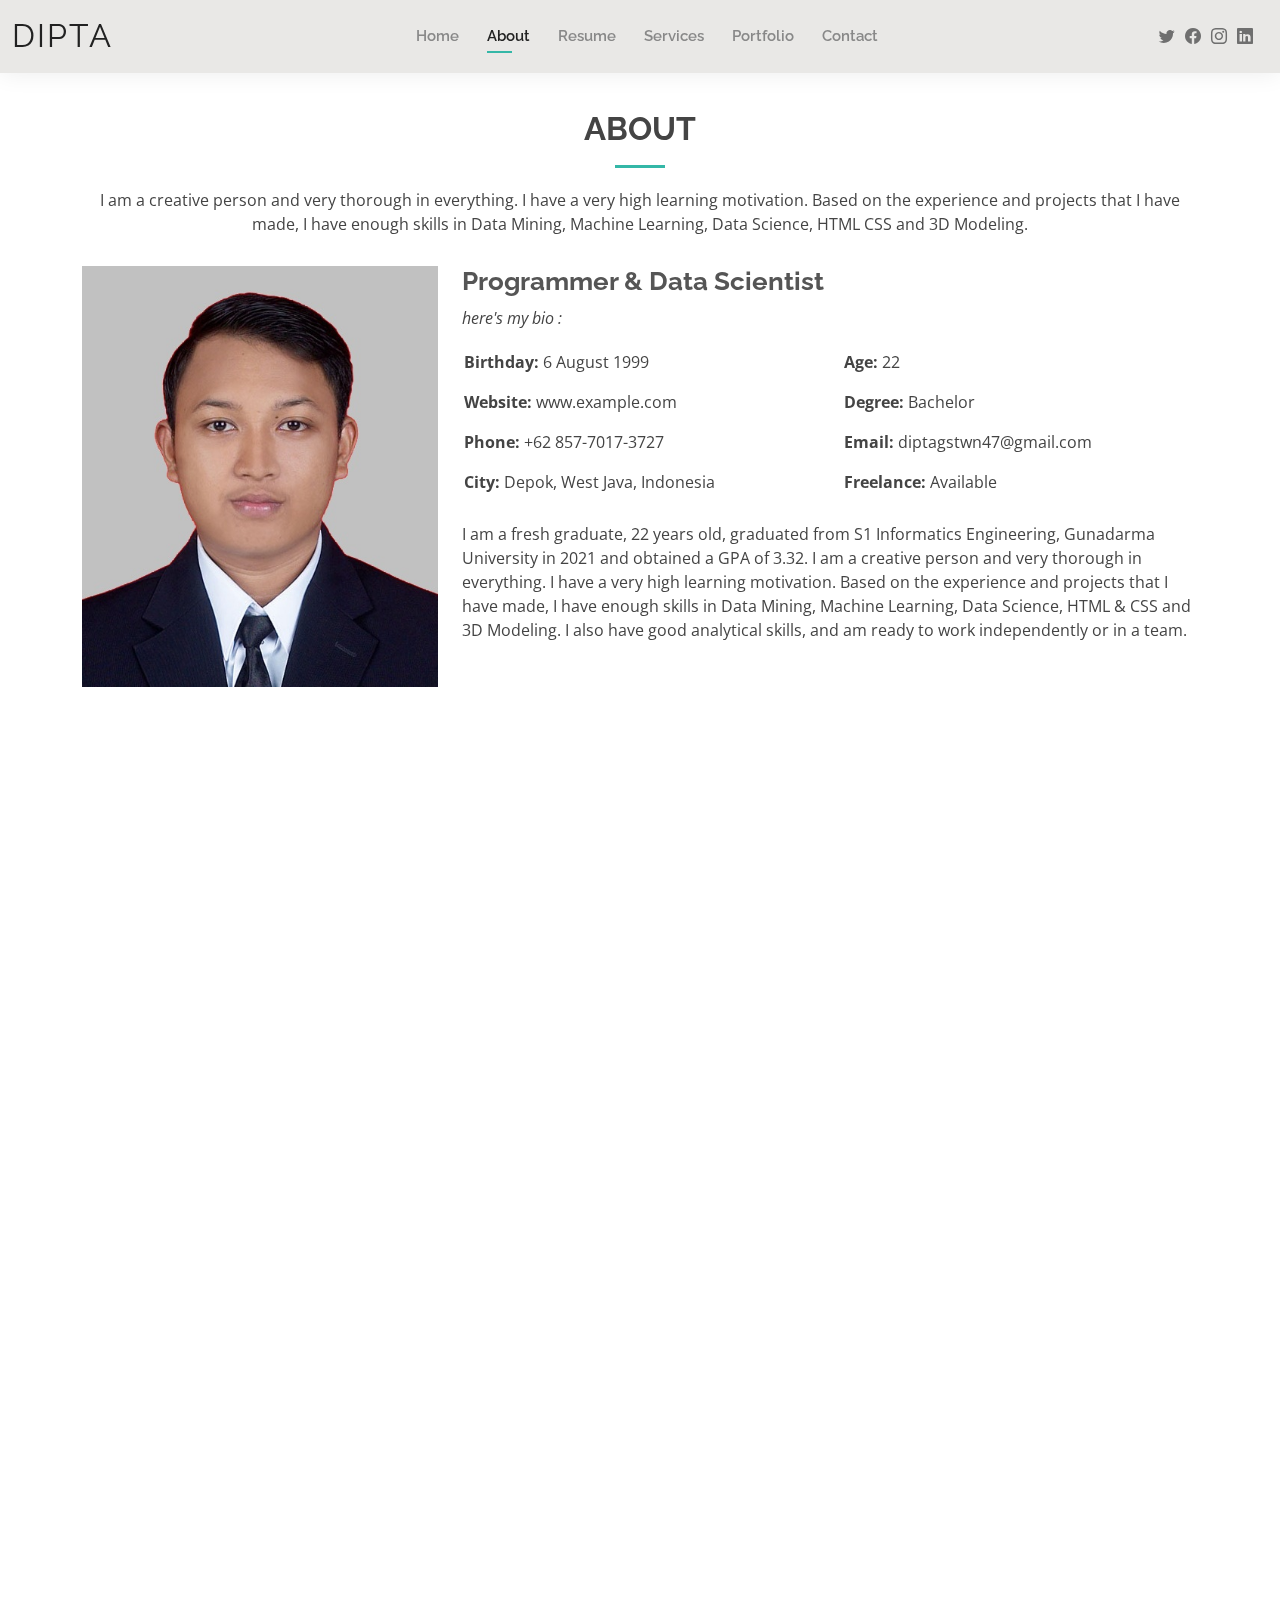
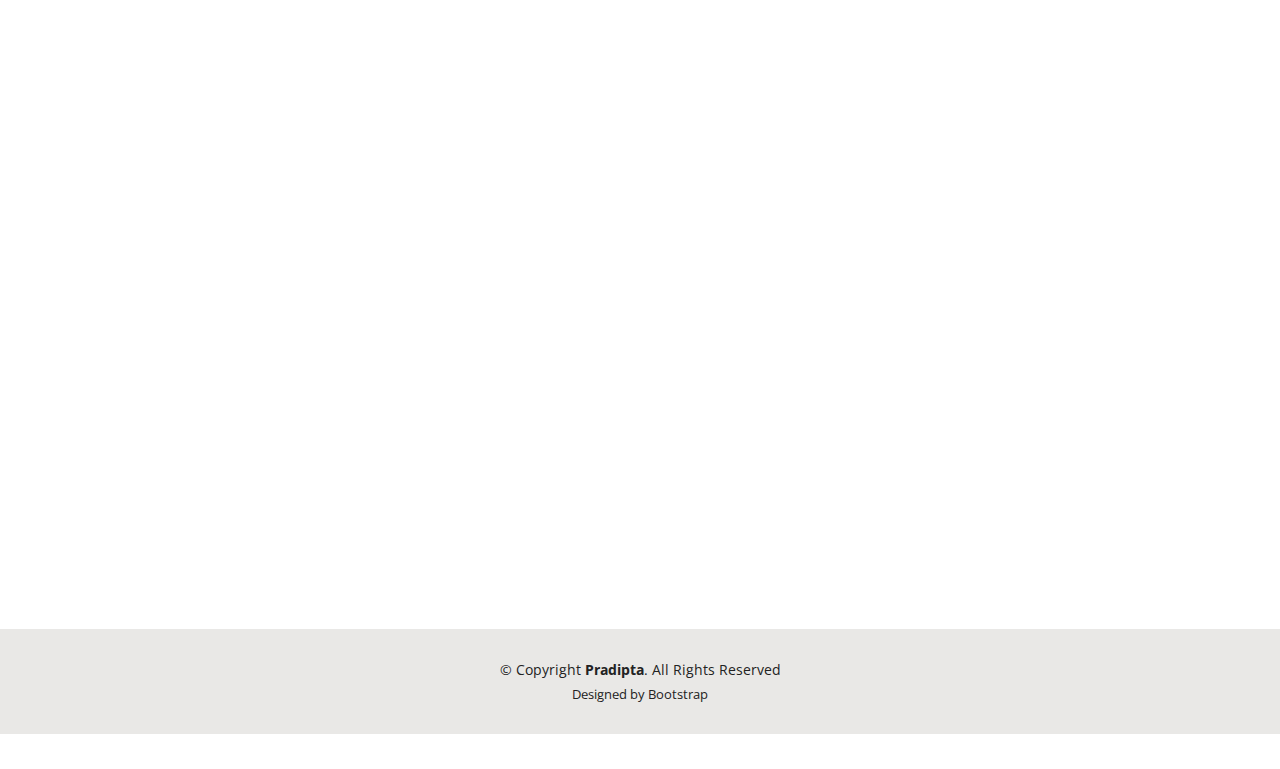
<file: about.html>
<!DOCTYPE html>
<html lang="en">

<head>
  <meta charset="utf-8">
  <meta content="width=device-width, initial-scale=1.0" name="viewport">

  <title>About - Pradipta</title>
  <meta content="" name="description">
  <meta content="" name="keywords">

  <!-- Favicons -->
  <link href="assets/img/logo.png" rel="icon">
  <link href="assets/img/apple-touch-icon.png" rel="apple-touch-icon">

  <!-- Google Fonts -->
  <link href="https://fonts.googleapis.com/css?family=Open+Sans:300,300i,400,400i,600,600i,700,700i|Raleway:300,300i,400,400i,500,500i,600,600i,700,700i|Poppins:300,300i,400,400i,500,500i,600,600i,700,700i" rel="stylesheet">

  <!-- Vendor CSS Files -->
  <link href="assets/vendor/aos/aos.css" rel="stylesheet">
  <link href="assets/vendor/bootstrap/css/bootstrap.min.css" rel="stylesheet">
  <link href="assets/vendor/bootstrap-icons/bootstrap-icons.css" rel="stylesheet">
  <link href="assets/vendor/boxicons/css/boxicons.min.css" rel="stylesheet">
  <link href="assets/vendor/glightbox/css/glightbox.min.css" rel="stylesheet">
  <link href="assets/vendor/swiper/swiper-bundle.min.css" rel="stylesheet">

  <!-- Template Main CSS File -->
  <link href="assets/css/style.css" rel="stylesheet">

  <!-- =======================================================
  * Template Name: Kelly - v4.7.0
  * Template URL: https://bootstrapmade.com/kelly-free-bootstrap-cv-resume-html-template/
  * Author: BootstrapMade.com
  * License: https://bootstrapmade.com/license/
  ======================================================== -->
</head>

<body>

  <!-- ======= Header ======= -->
  <header id="header" class="fixed-top">
    <div class="container-fluid d-flex justify-content-between align-items-center">

      <h1 class="logo me-auto me-lg-0"><a href="index.html">Dipta</a></h1>
      <!-- Uncomment below if you prefer to use an image logo -->
      <!-- <a href="index.html" class="logo"><img src="assets/img/logo.png" alt="" class="img-fluid"></a>-->

      <nav id="navbar" class="navbar order-last order-lg-0">
        <ul>
          <li><a href="index.html">Home</a></li>
          <li><a class="active" href="about.html">About</a></li>
          <li><a href="resume.html">Resume</a></li>
          <li><a href="services.html">Services</a></li>
          <li><a href="portfolio.html">Portfolio</a></li>
          <li><a href="contact.html">Contact</a></li>
        </ul>
        <i class="bi bi-list mobile-nav-toggle"></i>
      </nav><!-- .navbar -->

      <div class="header-social-links">
        <a href="https://twitter.com/diptagstwn" class="twitter"><i class="bi bi-twitter"></i></a>
        <a href="https://web.facebook.com/pradipta.gustiawan.1" class="facebook"><i class="bi bi-facebook"></i></a>
        <a href="https://www.instagram.com/diptagstwnn/" class="instagram"><i class="bi bi-instagram"></i></a>
        <a href="https://www.linkedin.com/in/pradipta-gustiawan-675086225/" class="linkedin"><i class="bi bi-linkedin"></i></i></a>
      </div>

    </div>

  </header><!-- End Header -->

  <main id="main">

    <!-- ======= About Section ======= -->
    <section id="about" class="about">
      <div class="container" data-aos="fade-up">

        <div class="section-title">
          <h2>About</h2>
          <p>I am a creative person and very thorough in everything. I have a very high learning motivation. Based on the experience and projects that I have made, I have enough skills in Data Mining, Machine Learning, Data Science, HTML CSS and 3D Modeling. </p>
        </div>

        <div class="row">
          <div class="col-lg-4">
            <img src="assets/img/Profile1.jpg" class="img-fluid" alt="">
          </div>
          <div class="col-lg-8 pt-4 pt-lg-0 content">
            <h3>Programmer &amp; Data Scientist</h3>
            <p class="fst-italic">
              here's my bio :
            </p>
            <div class="row">
              <div class="col-lg-6">
                <ul>
                  <li><i class="bi bi-rounded-right"></i> <strong>Birthday:</strong> 6 August 1999</li>
                  <li><i class="bi bi-rounded-right"></i> <strong>Website:</strong> www.example.com</li>
                  <li><i class="bi bi-rounded-right"></i> <strong>Phone:</strong> +62 857-7017-3727</li>
                  <li><i class="bi bi-rounded-right"></i> <strong>City:</strong> Depok, West Java, Indonesia</li>
                </ul>
              </div>
              <div class="col-lg-6">
                <ul>
                  <li><i class="bi bi-rounded-right"></i> <strong>Age:</strong> 22</li>
                  <li><i class="bi bi-rounded-right"></i> <strong>Degree:</strong> Bachelor</li>
                  <li><i class="bi bi-rounded-right"></i> <strong>Email:</strong> diptagstwn47@gmail.com</li>
                  <li><i class="bi bi-rounded-right"></i> <strong>Freelance:</strong> Available</li>
                </ul>
              </div>
            </div>
            <p>
              I am a fresh graduate, 22 years old, graduated from S1 Informatics Engineering, Gunadarma University in 2021 and obtained a GPA of 3.32. I am a creative person and very thorough in everything. I have a very high learning motivation. Based on the experience and projects that I have made, I have enough skills in Data Mining, Machine Learning, Data Science, HTML & CSS and 3D Modeling. I also have good analytical skills, and am ready to work independently or in a team.
            </p>
          </div>
        </div>

      </div>
    </section><!-- End About Section -->

    <!-- ======= Skills Section ======= -->
    <section id="skills" class="skills">
      <div class="container" data-aos="fade-up">

        <div class="section-title">
          <h2>Skills</h2>
          <p>here are the abilities that I have based on my experience working and making projects</p>
        </div>

        <div class="row skills-content">

          <div class="col-lg-6">

            <div class="progress">
              <span class="skill">Data Mining <i class="val">90%</i></span>
              <div class="progress-bar-wrap">
                <div class="progress-bar" role="progressbar" aria-valuenow="90" aria-valuemin="0" aria-valuemax="100"></div>
              </div>
            </div>

            <div class="progress">
              <span class="skill">Machine Learning <i class="val">75%</i></span>
              <div class="progress-bar-wrap">
                <div class="progress-bar" role="progressbar" aria-valuenow="75" aria-valuemin="0" aria-valuemax="100"></div>
              </div>
            </div>

            <div class="progress">
              <span class="skill">Deep Learning <i class="val">70%</i></span>
              <div class="progress-bar-wrap">
                <div class="progress-bar" role="progressbar" aria-valuenow="70" aria-valuemin="0" aria-valuemax="100"></div>
              </div>
            </div>

            <div class="progress">
              <span class="skill">PHP & Codeigniter <i class="val">30%</i></span>
              <div class="progress-bar-wrap">
                <div class="progress-bar" role="progressbar" aria-valuenow="30" aria-valuemin="0" aria-valuemax="100"></div>
              </div>
            </div>

          </div>

          <div class="col-lg-6">

            <div class="progress">
              <span class="skill">3D Modeling <i class="val">65%</i></span>
              <div class="progress-bar-wrap">
                <div class="progress-bar" role="progressbar" aria-valuenow="65" aria-valuemin="0" aria-valuemax="100"></div>
              </div>
            </div>

            <div class="progress">
              <span class="skill">HTML & CSS <i class="val">70%</i></span>
              <div class="progress-bar-wrap">
                <div class="progress-bar" role="progressbar" aria-valuenow="70" aria-valuemin="0" aria-valuemax="100"></div>
              </div>
            </div>

            <div class="progress">
              <span class="skill">SQL <i class="val">45%</i></span>
              <div class="progress-bar-wrap">
                <div class="progress-bar" role="progressbar" aria-valuenow="45" aria-valuemin="0" aria-valuemax="100"></div>
              </div>
            </div>

            <div class="progress">
              <span class="skill">C# <i class="val">60%</i></span>
              <div class="progress-bar-wrap">
                <div class="progress-bar" role="progressbar" aria-valuenow="60" aria-valuemin="0" aria-valuemax="100"></div>
              </div>
            </div>

          </div>

        </div>

      </div>
    </section><!-- End Skills Section -->

    <!-- ======= Facts Section ======= -->
    <section id="facts" class="facts">
      <div class="container" data-aos="fade-up">

        <div class="section-title">
          <h2>Facts</h2>
          <p>Data Scientist, with extensive knowledge and experience of Research methods. with several other experiences such as making Augmented Reality technology and making websites that provide quality work.</p>
        </div>

        <div class="row counters">

          <div class="col-lg-3 col-6 text-center">
            <span data-purecounter-start="0" data-purecounter-end="1" data-purecounter-duration="1" class="purecounter"></span>
            <p>Clients</p>
          </div>

          <div class="col-lg-3 col-6 text-center">
            <span data-purecounter-start="0" data-purecounter-end="2" data-purecounter-duration="1" class="purecounter"></span>
            <p>Years Experience</p>
          </div>

          <div class="col-lg-3 col-6 text-center">
            <span data-purecounter-start="0" data-purecounter-end="6" data-purecounter-duration="1" class="purecounter"></span>
            <p>Completed Projects</p>
          </div>

          <div class="col-lg-3 col-6 text-center">
            <span data-purecounter-start="0" data-purecounter-end="1" data-purecounter-duration="1" class="purecounter"></span>
            <p>Companies Worked</p>
          </div>

        </div>

      </div>
    </section><!-- End Facts Section -->

    <!-- ======= Testimonials Section ======= -->
    <section id="testimonials" class="testimonials">
      <div class="container" data-aos="fade-up">

        <div class="section-title">
          <h2>Testimonials</h2>
          <p>There are some Opinions About Me</p>
        </div>

        <div class="testimonials-slider swiper" data-aos="fade-up" data-aos-delay="100">
          <div class="swiper-wrapper">

            <div class="swiper-slide">
              <div class="testimonial-item">
                <img src="assets/img/testimonials/Testimoni1.JPG" class="testimonial-img" alt="">
                <h3>Ghozi Adair Aji</h3>
                <h4>Teller at Bank Mandiri Tbk</h4>
                <p>
                  <i class="bx bxs-quote-alt-left quote-icon-left"></i>
                  Pradipta is a creative person and has a very high desire, motivation to learn. he will continue to do his best for what he wants to get
                  <i class="bx bxs-quote-alt-right quote-icon-right"></i>
                </p>
              </div>
            </div><!-- End testimonial item -->

            <div class="swiper-slide">
              <div class="testimonial-item">
                <img src="assets/img/testimonials/Testimoni2.JPG" class="testimonial-img" alt="">
                <h3>Edward Shandy</h3>
                <h4>Quality Assurance at Tokopedia</h4>
                <p>
                  <i class="bx bxs-quote-alt-left quote-icon-left"></i>
                  Pradipta is my best friend. he does have good artistic talent. now he focuses on working as a programmer in the technology world. his current motivation is to set up an artificial intelligence company. and indeed, based on the project he is working on, he is quite competent in that field.
                  <i class="bx bxs-quote-alt-right quote-icon-right"></i>
                </p>
              </div>
            </div><!-- End testimonial item -->

            <div class="swiper-slide">
              <div class="testimonial-item">
                <img src="assets/img/testimonials/Testimoni3.JPG" class="testimonial-img" alt="">
                <h3>Ashifa Permatasari</h3>
                <h4>English Lecturer</h4>
                <p>
                  <i class="bx bxs-quote-alt-left quote-icon-left"></i>
                  Pradipta is a very curious person and motivated to learn. He is also very easy to get along with with everyone.
                  <i class="bx bxs-quote-alt-right quote-icon-right"></i>
                </p>
              </div>
            </div><!-- End testimonial item -->

            <div class="swiper-slide">
              <div class="testimonial-item">
                <img src="assets/img/testimonials/Testimonial4.JPG" class="testimonial-img" alt="">
                <h3>Hanifah Nirmala</h3>
                <h4>Freelancer</h4>
                <p>
                  <i class="bx bxs-quote-alt-left quote-icon-left"></i>
                  Pradipta is my humorous friend. he was a bit stubborn with his wishes. what he wants must be achieved immediately.
                  <i class="bx bxs-quote-alt-right quote-icon-right"></i>
                </p>
              </div>
            </div><!-- End testimonial item -->

            <div class="swiper-slide">
              <div class="testimonial-item">
                <img src="assets/img/testimonials/Testimonial5.jpg" class="testimonial-img" alt="">
                <h3>Finka Aulia Brenda</h3>
                <h4>Entrepreneur</h4>
                <p>
                  <i class="bx bxs-quote-alt-left quote-icon-left"></i>
                  Pradipta is a very ambitious person with his desires. He is also very enthusiastic about becoming a Data Engineer and web programmer.
                  <i class="bx bxs-quote-alt-right quote-icon-right"></i>
                </p>
              </div>
            </div><!-- End testimonial item -->

          </div>
          <div class="swiper-pagination"></div>
        </div>

      </div>
    </section><!-- End Testimonials Section -->

  </main><!-- End #main -->

  <!-- ======= Footer ======= -->
  <footer id="footer">
    <div class="container">
      <div class="copyright">
        &copy; Copyright <strong><span>Pradipta</span></strong>. All Rights Reserved
      </div>
      <div class="credits">
        <!-- All the links in the footer should remain intact. -->
        <!-- You can delete the links only if you purchased the pro version. -->
        <!-- Licensing information: https://bootstrapmade.com/license/ -->
        <!-- Purchase the pro version with working PHP/AJAX contact form: https://bootstrapmade.com/kelly-free-bootstrap-cv-resume-html-template/ -->
        Designed by Bootstrap</a>
      </div>
    </div>
  </footer><!-- End  Footer -->

  <div id="preloader"></div>
  <a href="#" class="back-to-top d-flex align-items-center justify-content-center"><i class="bi bi-arrow-up-short"></i></a>

  <!-- Vendor JS Files -->
  <script src="assets/vendor/purecounter/purecounter.js"></script>
  <script src="assets/vendor/aos/aos.js"></script>
  <script src="assets/vendor/bootstrap/js/bootstrap.bundle.min.js"></script>
  <script src="assets/vendor/glightbox/js/glightbox.min.js"></script>
  <script src="assets/vendor/isotope-layout/isotope.pkgd.min.js"></script>
  <script src="assets/vendor/swiper/swiper-bundle.min.js"></script>
  <script src="assets/vendor/waypoints/noframework.waypoints.js"></script>
  <script src="assets/vendor/php-email-form/validate.js"></script>

  <!-- Template Main JS File -->
  <script src="assets/js/main.js"></script>

</body>

</html>
</file>
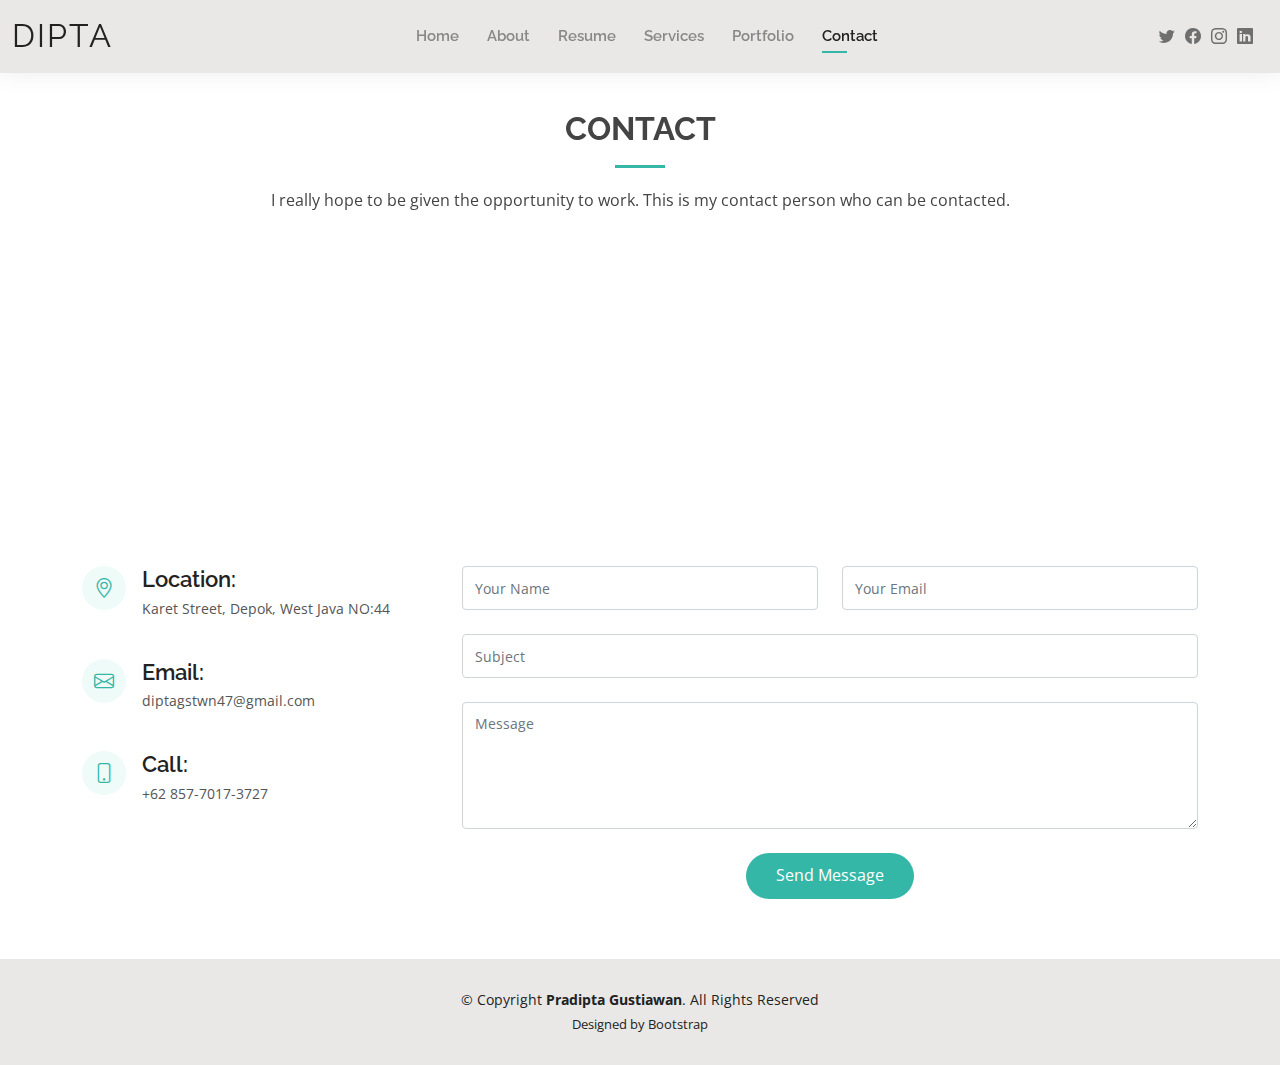
<file: contact.html>
<!DOCTYPE html>
<html lang="en">

<head>
  <meta charset="utf-8">
  <meta content="width=device-width, initial-scale=1.0" name="viewport">

  <title>Contact - Pradipta Gustiawan</title>
  <meta content="" name="description">
  <meta content="" name="keywords">

  <!-- Favicons -->
  <link href="assets/img/logo.png" rel="icon">
  <link href="assets/img/apple-touch-icon.png" rel="apple-touch-icon">

  <!-- Google Fonts -->
  <link href="https://fonts.googleapis.com/css?family=Open+Sans:300,300i,400,400i,600,600i,700,700i|Raleway:300,300i,400,400i,500,500i,600,600i,700,700i|Poppins:300,300i,400,400i,500,500i,600,600i,700,700i" rel="stylesheet">

  <!-- Vendor CSS Files -->
  <link href="assets/vendor/aos/aos.css" rel="stylesheet">
  <link href="assets/vendor/bootstrap/css/bootstrap.min.css" rel="stylesheet">
  <link href="assets/vendor/bootstrap-icons/bootstrap-icons.css" rel="stylesheet">
  <link href="assets/vendor/boxicons/css/boxicons.min.css" rel="stylesheet">
  <link href="assets/vendor/glightbox/css/glightbox.min.css" rel="stylesheet">
  <link href="assets/vendor/swiper/swiper-bundle.min.css" rel="stylesheet">

  <!-- Template Main CSS File -->
  <link href="assets/css/style.css" rel="stylesheet">

  <!-- =======================================================
  * Template Name: Kelly - v4.7.0
  * Template URL: https://bootstrapmade.com/kelly-free-bootstrap-cv-resume-html-template/
  * Author: BootstrapMade.com
  * License: https://bootstrapmade.com/license/
  ======================================================== -->
</head>

<body>

  <!-- ======= Header ======= -->
  <header id="header" class="fixed-top">
    <div class="container-fluid d-flex justify-content-between align-items-center">

      <h1 class="logo me-auto me-lg-0"><a href="index.html">Dipta</a></h1>
      <!-- Uncomment below if you prefer to use an image logo -->
      <!-- <a href="index.html" class="logo"><img src="assets/img/logo.png" alt="" class="img-fluid"></a>-->

      <nav id="navbar" class="navbar order-last order-lg-0">
        <ul>
          <li><a href="index.html">Home</a></li>
          <li><a href="about.html">About</a></li>
          <li><a href="resume.html">Resume</a></li>
          <li><a href="services.html">Services</a></li>
          <li><a href="portfolio.html">Portfolio</a></li>
          <li><a class="active" href="contact.html">Contact</a></li>
        </ul>
        <i class="bi bi-list mobile-nav-toggle"></i>
      </nav><!-- .navbar -->

      <div class="header-social-links">
        <a href="https://twitter.com/diptagstwn" class="twitter"><i class="bi bi-twitter"></i></a>
        <a href="https://web.facebook.com/pradipta.gustiawan.1" class="facebook"><i class="bi bi-facebook"></i></a>
        <a href="https://www.instagram.com/diptagstwnn/" class="instagram"><i class="bi bi-instagram"></i></a>
        <a href="https://www.linkedin.com/in/pradipta-gustiawan-675086225/" class="linkedin"><i class="bi bi-linkedin"></i></i></a>
      </div>
    </div>

  </header><!-- End Header -->

  <main id="main">

    <!-- ======= Contact Section ======= -->
    <section id="contact" class="contact">
      <div class="container" data-aos="fade-up">

        <div class="section-title">
          <h2>Contact</h2>
          <p>I really hope to be given the opportunity to work. This is my contact person who can be contacted.</p>
        </div>

        <div>
          <iframe style="border:0; width: 100%; height: 270px;" src="https://www.google.com/maps/@-6.3740794,106.8384952,20z" frameborder="0" allowfullscreen></iframe>
        </div>

        <div class="row mt-5">

          <div class="col-lg-4">
            <div class="info">
              <div class="address">
                <i class="bi bi-geo-alt"></i>
                <h4>Location:</h4>
                <p>Karet Street, Depok, West Java NO:44</p>
              </div>

              <div class="email">
                <i class="bi bi-envelope"></i>
                <h4>Email:</h4>
                <p>diptagstwn47@gmail.com</p>
              </div>

              <div class="phone">
                <i class="bi bi-phone"></i>
                <h4>Call:</h4>
                <p>+62 857-7017-3727</p>
              </div>

            </div>

          </div>

          <div class="col-lg-8 mt-5 mt-lg-0">

            <form action="forms/contact.php" method="post" role="form" class="php-email-form">
              <div class="row">
                <div class="col-md-6 form-group">
                  <input type="text" name="name" class="form-control" id="name" placeholder="Your Name" required>
                </div>
                <div class="col-md-6 form-group mt-3 mt-md-0">
                  <input type="email" class="form-control" name="email" id="email" placeholder="Your Email" required>
                </div>
              </div>
              <div class="form-group mt-3">
                <input type="text" class="form-control" name="subject" id="subject" placeholder="Subject" required>
              </div>
              <div class="form-group mt-3">
                <textarea class="form-control" name="message" rows="5" placeholder="Message" required></textarea>
              </div>
              <div class="my-3">
                <div class="loading">Loading</div>
                <div class="error-message"></div>
                <div class="sent-message">Your message has been sent. Thank you!</div>
              </div>
              <div class="text-center"><button type="submit">Send Message</button></div>
            </form>

          </div>

        </div>

      </div>
    </section><!-- End Contact Section -->

  </main><!-- End #main -->

  <!-- ======= Footer ======= -->
  <footer id="footer">
    <div class="container">
      <div class="copyright">
        &copy; Copyright <strong><span>Pradipta Gustiawan</span></strong>. All Rights Reserved
      </div>
      <div class="credits">
        <!-- All the links in the footer should remain intact. -->
        <!-- You can delete the links only if you purchased the pro version. -->
        <!-- Licensing information: https://bootstrapmade.com/license/ -->
        <!-- Purchase the pro version with working PHP/AJAX contact form: https://bootstrapmade.com/kelly-free-bootstrap-cv-resume-html-template/ -->
        Designed by Bootstrap</a>
      </div>
    </div>
  </footer><!-- End  Footer -->

  <div id="preloader"></div>
  <a href="#" class="back-to-top d-flex align-items-center justify-content-center"><i class="bi bi-arrow-up-short"></i></a>

  <!-- Vendor JS Files -->
  <script src="assets/vendor/purecounter/purecounter.js"></script>
  <script src="assets/vendor/aos/aos.js"></script>
  <script src="assets/vendor/bootstrap/js/bootstrap.bundle.min.js"></script>
  <script src="assets/vendor/glightbox/js/glightbox.min.js"></script>
  <script src="assets/vendor/isotope-layout/isotope.pkgd.min.js"></script>
  <script src="assets/vendor/swiper/swiper-bundle.min.js"></script>
  <script src="assets/vendor/waypoints/noframework.waypoints.js"></script>
  <script src="assets/vendor/php-email-form/validate.js"></script>

  <!-- Template Main JS File -->
  <script src="assets/js/main.js"></script>

</body>

</html>
</file>
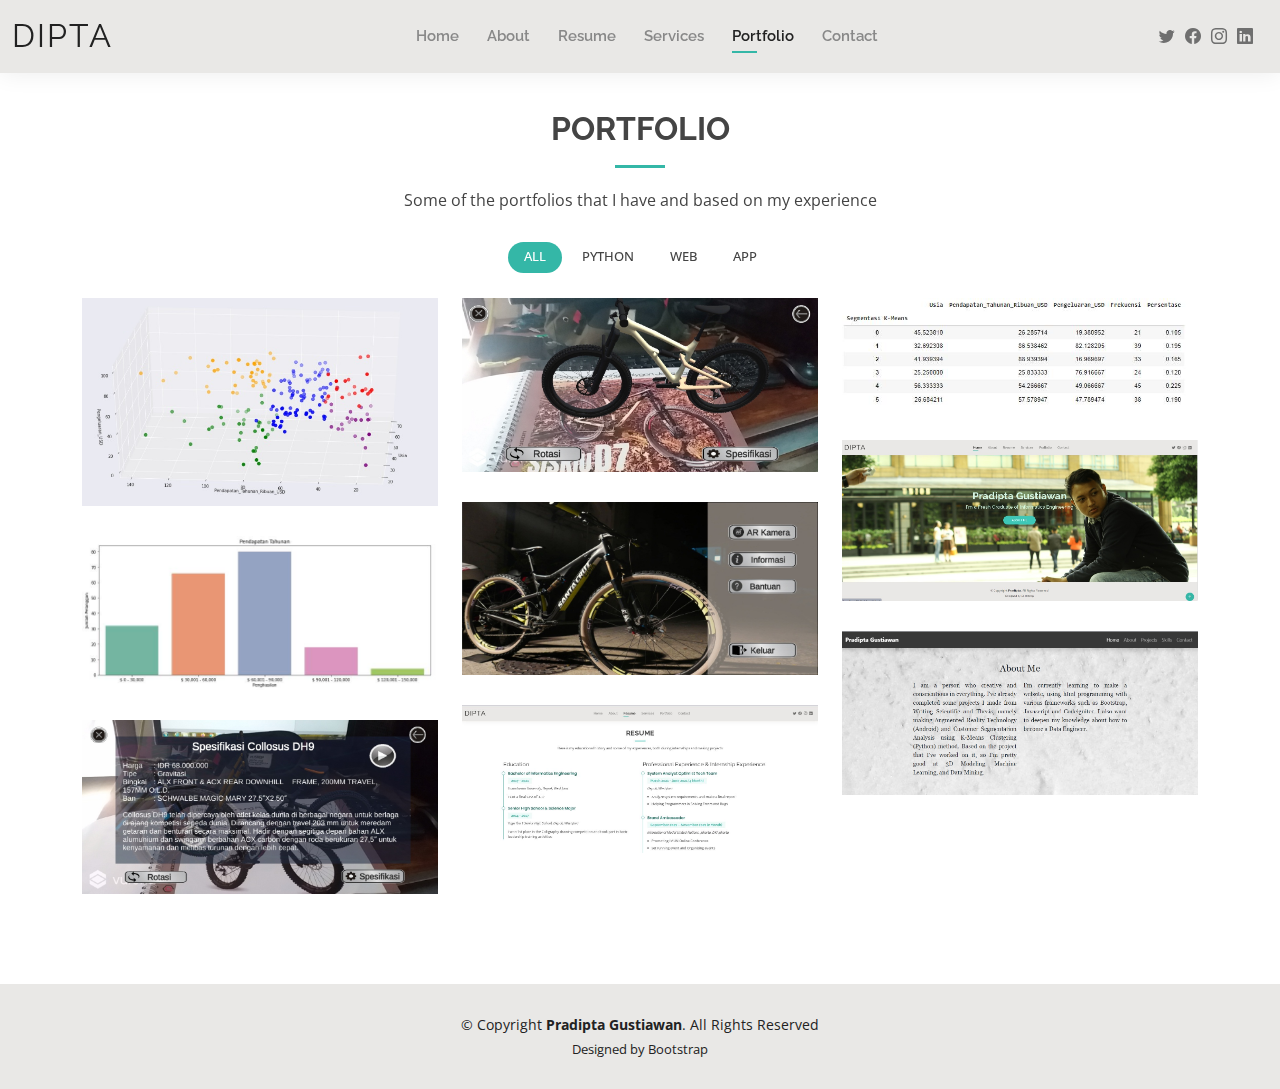
<file: portfolio.html>
<!DOCTYPE html>
<html lang="en">

<head>
  <meta charset="utf-8">
  <meta content="width=device-width, initial-scale=1.0" name="viewport">

  <title>Portfolio - Pradipta</title>
  <meta content="" name="description">
  <meta content="" name="keywords">

  <!-- Favicons -->
  <link href="assets/img/logo.png" rel="icon">
  <link href="assets/img/apple-touch-icon.png" rel="apple-touch-icon">

  <!-- Google Fonts -->
  <link href="https://fonts.googleapis.com/css?family=Open+Sans:300,300i,400,400i,600,600i,700,700i|Raleway:300,300i,400,400i,500,500i,600,600i,700,700i|Poppins:300,300i,400,400i,500,500i,600,600i,700,700i" rel="stylesheet">

  <!-- Vendor CSS Files -->
  <link href="assets/vendor/aos/aos.css" rel="stylesheet">
  <link href="assets/vendor/bootstrap/css/bootstrap.min.css" rel="stylesheet">
  <link href="assets/vendor/bootstrap-icons/bootstrap-icons.css" rel="stylesheet">
  <link href="assets/vendor/boxicons/css/boxicons.min.css" rel="stylesheet">
  <link href="assets/vendor/glightbox/css/glightbox.min.css" rel="stylesheet">
  <link href="assets/vendor/swiper/swiper-bundle.min.css" rel="stylesheet">

  <!-- Template Main CSS File -->
  <link href="assets/css/style.css" rel="stylesheet">

  <!-- =======================================================
  * Template Name: Kelly - v4.7.0
  * Template URL: https://bootstrapmade.com/kelly-free-bootstrap-cv-resume-html-template/
  * Author: BootstrapMade.com
  * License: https://bootstrapmade.com/license/
  ======================================================== -->
</head>

<body>

  <!-- ======= Header ======= -->
  <header id="header" class="fixed-top">
    <div class="container-fluid d-flex justify-content-between align-items-center">

      <h1 class="logo me-auto me-lg-0"><a href="index.html">Dipta</a></h1>
      <!-- Uncomment below if you prefer to use an image logo -->
      <!-- <a href="index.html" class="logo"><img src="assets/img/logo.png" alt="" class="img-fluid"></a>-->

      <nav id="navbar" class="navbar order-last order-lg-0">
        <ul>
          <li><a href="index.html">Home</a></li>
          <li><a href="about.html">About</a></li>
          <li><a href="resume.html">Resume</a></li>
          <li><a href="services.html">Services</a></li>
          <li><a class="active" href="portfolio.html">Portfolio</a></li>
          <li><a href="contact.html">Contact</a></li>
        </ul>
        <i class="bi bi-list mobile-nav-toggle"></i>
      </nav><!-- .navbar -->

      <div class="header-social-links">
        <a href="https://twitter.com/diptagstwn" class="twitter"><i class="bi bi-twitter"></i></a>
        <a href="https://web.facebook.com/pradipta.gustiawan.1" class="facebook"><i class="bi bi-facebook"></i></a>
        <a href="https://www.instagram.com/diptagstwnn/" class="instagram"><i class="bi bi-instagram"></i></a>
        <a href="https://www.linkedin.com/in/pradipta-gustiawan-675086225/" class="linkedin"><i class="bi bi-linkedin"></i></i></a>
      </div>

    </div>

  </header><!-- End Header -->

  <main id="main">

    <!-- ======= Portfolio Section ======= -->
    <section id="portfolio" class="portfolio">
      <div class="container" data-aos="fade-up">

        <div class="section-title">
          <h2>Portfolio</h2>
          <p>Some of the portfolios that I have and based on my experience</p>
        </div>

        <div class="row" data-aos="fade-up" data-aos-delay="100">
          <div class="col-lg-12 d-flex justify-content-center">
            <ul id="portfolio-flters">
              <li data-filter="*" class="filter-active">All</li>
              <li data-filter=".filter-app">Python</li>
              <li data-filter=".filter-card">Web</li>
              <li data-filter=".filter-web">App</li>
            </ul>
          </div>
        </div>

        <div class="row portfolio-container" data-aos="fade-up" data-aos-delay="200">

          <div class="col-lg-4 col-md-6 portfolio-item filter-app">
            <div class="portfolio-wrap">
              <img src="assets/img/portfolio/Portofolio1.jpg" class="img-fluid" alt="">
              <div class="portfolio-info">
                <h4>Costumer Segmentation Using Machine Learning K-Means Clustering Method</h4>
                <p>Python Projects</p>
                <div class="portfolio-links">
                  <a href="assets/img/portfolio/Portofolio1.jpg" data-gallery="portfolioGallery" class="portfolio-lightbox" title="Customer Segmentation using python programming and the K-Means method can help companies identify customer characteristics clearly, easily and efficiently so that companies can see the results of customer data analysis and insight. In this study, researchers have conducted a customer segmentation analysis of Mall Customer Data using clustering techniques with the K-means method."><i class="bx bx-plus"></i></a>
                  <a href="portfolio-details.html" class="portfolio-details-lightbox" data-glightbox="type: external" title="Portfolio Details"><i class="bx bx-link"></i></a>
                </div>
              </div>
            </div>
          </div>

          <div class="col-lg-4 col-md-6 portfolio-item filter-web">
            <div class="portfolio-wrap">
              <img src="assets/img/portfolio/Portofolio2.jpg" class="img-fluid" alt="">
              <div class="portfolio-info">
                <h4>Augmented Reality Technology in Catalog Books</h4>
                <p>Vuforia Enginee</p>
                <div class="portfolio-links">
                  <a href="assets/img/portfolio/Portofolio2.jpg" data-gallery="portfolioGallery" class="portfolio-lightbox" title="Augmented Reality technology itself can be used to design a concept of extension of information from print promotional media to promotional media in the form of 3D objects using AR technology. One of the uses of Augmented Reality Technology in the field of business information media is that it can be implemented as digital media in 3D form, for example, it can be used in the Polygon bicycle brand catalog book. With AR (Augmented Reality) technology, information about bicycle objects in the Polygon bicycle catalog book can be presented much more interestingly and informatively following current technological developments. Users can not only see the AR section in 3D, but also can see various kinds of information in the form of text and videos such as bicycle types, bicycle models, specifications and price ranges that make it easier for users to be more specific in knowing various kinds of information about Polygon bicycles in catalog book."><i class="bx bx-plus"></i></a>
                  <a href="portfolio-details.html" class="portfolio-details-lightbox" data-glightbox="type: external" title="Portfolio Details"><i class="bx bx-link"></i></a>
                </div>
              </div>
            </div>
          </div>

          <div class="col-lg-4 col-md-6 portfolio-item filter-app">
            <div class="portfolio-wrap">
              <img src="assets/img/portfolio/Portofolio3.jpg" class="img-fluid" alt="">
              <div class="portfolio-info">
                <h4>Customer data clustering results</h4>
                <p>Python Projects</p>
                <div class="portfolio-links">
                  <a href="assets/img/portfolio/Portofolio3.jpg" data-gallery="portfolioGallery" class="portfolio-lightbox" title="1.	Produk yang ditawarkan pada segmen 1 harus produk yang murah dan banyak manfaatnya karena, tipe pelanggan di segmen ini merupakan orang hemat.
                  2.	Pada Segmen 2, segmen ini merupakan target market paling baik karena pendapatan dan pengeluaran belanja yang paling tinggi. Produk yang cocok untuk segmen ini adalah produk-produk terbaru dengan kategori dewasa. Perusahaan juga bisa melakukan perubahan produk yang tidak akan terlalu berpengaruh terhadap daya beli dan daya tarik segmen ini. Segmen ini perlu dipertahankan karena memliki skor belanja paling tinggi.
                  3.	Produk yang cocok ditawarkan pada segmen 3 mungkin perusahaan bisa melakukan trik promo produk beli 1 gratis 1 atau memberi diskon.
                  4.	Pada segmen 4 produk yang cocok ditawarkan adalah produk-produk baru dengan harga yang relatif murah karena, segmen ini didominasi oleh anak-anak muda. Segmen ini perlu dipertahankan karena memliki skor belanja paling tinggi.
                  5.	Pada segmen 5 produk yang cocok ditawarkan adalah produk-produk kebutuhan sehari-hari karena dengan harga yang relatif sedang karena, segmen ini didominasi oleh para orang tua. 
                  6.	Produk yang cocok untuk segmen 6 adalah produk yang cocok untuk anak muda seperti pakaian, alat kecantikan dan makanan yang relative murah.
                  "><i class="bx bx-plus"></i></a>
                  <a href="portfolio-details.html" class="portfolio-details-lightbox" data-glightbox="type: external" title="Portfolio Details"><i class="bx bx-link"></i></a>
                </div>
              </div>
            </div>
          </div>

          <div class="col-lg-4 col-md-6 portfolio-item filter-card">
            <div class="portfolio-wrap">
              <img src="assets/img/portfolio/Portofolio7.jpg" class="img-fluid" alt="">
              <div class="portfolio-info">
                <h4>Creating a Portfolio Website Using HTML and CSS with Bootstrap Framework</h4>
                <p>HTML & CSS</p>
                <div class="portfolio-links">
                  <a href="assets/img/portfolio/Portofolio7.jpg" data-gallery="portfolioGallery" class="portfolio-lightbox" title=""><i class="bx bx-plus"></i></a>
                  <a href="portfolio-details.html" class="portfolio-details-lightbox" data-glightbox="type: external" title="Portfolio Details"><i class="bx bx-link"></i></a>
                </div>
              </div>
            </div>
          </div>

          <div class="col-lg-4 col-md-6 portfolio-item filter-web">
            <div class="portfolio-wrap">
              <img src="assets/img/portfolio/Portofolio5.jpg" class="img-fluid" alt="">
              <div class="portfolio-info">
                <h4>Augmented Reality Technology Application Menu Display</h4>
                <p>Vuforia Enginee</p>
                <div class="portfolio-links">
                  <a href="assets/img/portfolio/Portofolio5.jpg" data-gallery="portfolioGallery" class="portfolio-lightbox" title="Information menu to find out about app apps and app makers"><i class="bx bx-plus"></i></a>
                  <a href="portfolio-details.html" class="portfolio-details-lightbox" data-glightbox="type: external" title="Portfolio Details"><i class="bx bx-link"></i></a>
                </div>
              </div>
            </div>
          </div>

          <div class="col-lg-4 col-md-6 portfolio-item filter-app">
            <div class="portfolio-wrap">
              <img src="assets/img/portfolio/Portofolio4.jpg" class="img-fluid" alt="">
              <div class="portfolio-info">
                <h4>Annual Income Count Plot Chart</h4>
                <p>Python Projects</p>
                <div class="portfolio-links">
                  <a href="assets/img/portfolio/Portofolio4.jpg" data-gallery="portfolioGallery" class="portfolio-lightbox" title="	Jumlah pelanggan yang memiliki skor Pendapatan Tahunan $ 0 - 30,000, memiliki jumlah pelanggan 32.
                  	Jumlah pelanggan yang memiliki skor Pendapatan Tahunan $ 30,001 - 60,000, memiliki jumlah pelanggan 65.
                  	Jumlah pelanggan yang memiliki skor Pendapatan Tahunan  $ 60,001 - 90,000, memiliki jumlah pelanggan paling tinggi yaitu dengan jumlah 80 pelanggan.
                  	Jumlah pelanggan yang memiliki skor Pendapatan Tahunan $ 90,001 - 120,000, memiliki jumlah pelanggan 20.
                  	Jumlah pelanggan yang memiliki skor Pendapatan Tahunan $ 120,001 - 150,000, memiliki jumlah pelanggan paling rendah yaitu dengan jumlah 5 pelanggan.
                  "><i class="bx bx-plus"></i></a>
                  <a href="portfolio-details.html" class="portfolio-details-lightbox" data-glightbox="type: external" title="Portfolio Details"><i class="bx bx-link"></i></a>
                </div>
              </div>
            </div>
          </div>

          <div class="col-lg-4 col-md-6 portfolio-item filter-card">
            <div class="portfolio-wrap">
              <img src="assets/img/portfolio/Portofolio8.jpg" class="img-fluid" alt="">
              <div class="portfolio-info">
                <h4>Creating a Portfolio Website Using HTML and CSS with Bootstrap Framework</h4>
                <p>HTML & CSS</p>
                <div class="portfolio-links">
                  <a href="assets/img/portfolio/Portofolio8.jpg" data-gallery="portfolioGallery" class="portfolio-lightbox" title=""><i class="bx bx-plus"></i></a>
                  <a href="portfolio-details.html" class="portfolio-details-lightbox" data-glightbox="type: external" title="Portfolio Details"><i class="bx bx-link"></i></a>
                </div>
              </div>
            </div>
          </div>

          <div class="col-lg-4 col-md-6 portfolio-item filter-card">
            <div class="portfolio-wrap">
              <img src="assets/img/portfolio/Portofolio9.JPG" class="img-fluid" alt="">
              <div class="portfolio-info">
                <h4>Creating a Portfolio Website Using HTML and CSS with Bootstrap Framework</h4>
                <p>HTML & CSS</p>
                <div class="portfolio-links">
                  <a href="assets/img/portfolio/Portofolio9.JPG" data-gallery="portfolioGallery" class="portfolio-lightbox" title=""><i class="bx bx-plus"></i></a>
                  <a href="portfolio-details.html" class="portfolio-details-lightbox" data-glightbox="type: external" title="Portfolio Details"><i class="bx bx-link"></i></a>
                </div>
              </div>
            </div>
          </div>

          <div class="col-lg-4 col-md-6 portfolio-item filter-web">
            <div class="portfolio-wrap">
              <img src="assets/img/portfolio/Portofolio6.jpg" class="img-fluid" alt="">
              <div class="portfolio-info">
                <h4>Application Specifications of Augmented Reality Display Technology</h4>
                <p>Vuforia Enginee</p>
                <div class="portfolio-links">
                  <a href="assets/img/portfolio/Portofolio6.jpg" data-gallery="portfolioGallery" class="portfolio-lightbox" title="On the AR menu there is a specification menu display and on the Collosus type bicycle menu there are also specifications that display videos"><i class="bx bx-plus"></i></a>
                  <a href="portfolio-details.html" class="portfolio-details-lightbox" data-glightbox="type: external" title="Portfolio Details"><i class="bx bx-link"></i></a>
                </div>
              </div>
            </div>
          </div>

        </div>

      </div>
    </section><!-- End Portfolio Section -->

  </main><!-- End #main -->

  <!-- ======= Footer ======= -->
  <footer id="footer">
    <div class="container">
      <div class="copyright">
        &copy; Copyright <strong><span>Pradipta Gustiawan</span></strong>. All Rights Reserved
      </div>
      <div class="credits">
        <!-- All the links in the footer should remain intact. -->
        <!-- You can delete the links only if you purchased the pro version. -->
        <!-- Licensing information: https://bootstrapmade.com/license/ -->
        <!-- Purchase the pro version with working PHP/AJAX contact form: https://bootstrapmade.com/kelly-free-bootstrap-cv-resume-html-template/ -->
        Designed by Bootstrap</a>
      </div>
    </div>
  </footer><!-- End  Footer -->

  <div id="preloader"></div>
  <a href="#" class="back-to-top d-flex align-items-center justify-content-center"><i class="bi bi-arrow-up-short"></i></a>

  <!-- Vendor JS Files -->
  <script src="assets/vendor/purecounter/purecounter.js"></script>
  <script src="assets/vendor/aos/aos.js"></script>
  <script src="assets/vendor/bootstrap/js/bootstrap.bundle.min.js"></script>
  <script src="assets/vendor/glightbox/js/glightbox.min.js"></script>
  <script src="assets/vendor/isotope-layout/isotope.pkgd.min.js"></script>
  <script src="assets/vendor/swiper/swiper-bundle.min.js"></script>
  <script src="assets/vendor/waypoints/noframework.waypoints.js"></script>
  <script src="assets/vendor/php-email-form/validate.js"></script>

  <!-- Template Main JS File -->
  <script src="assets/js/main.js"></script>

</body>

</html>
</file>
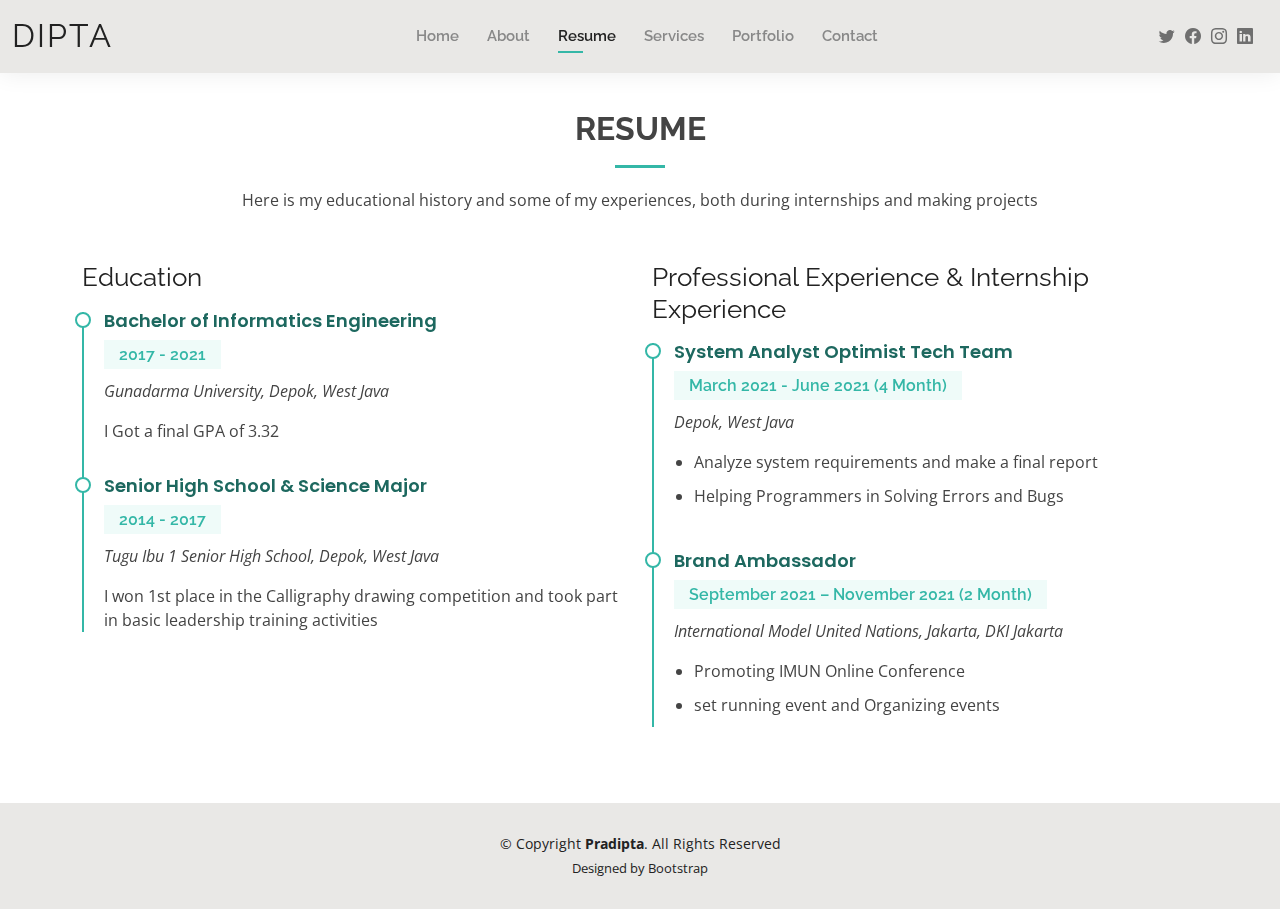
<file: resume.html>
<!DOCTYPE html>
<html lang="en">

<head>
  <meta charset="utf-8">
  <meta content="width=device-width, initial-scale=1.0" name="viewport">

  <title>Resume - Pradipta</title>
  <meta content="" name="description">
  <meta content="" name="keywords">

  <!-- Favicons -->
  <link href="assets/img/logo.png" rel="icon">
  <link href="assets/img/apple-touch-icon.png" rel="apple-touch-icon">

  <!-- Google Fonts -->
  <link href="https://fonts.googleapis.com/css?family=Open+Sans:300,300i,400,400i,600,600i,700,700i|Raleway:300,300i,400,400i,500,500i,600,600i,700,700i|Poppins:300,300i,400,400i,500,500i,600,600i,700,700i" rel="stylesheet">

  <!-- Vendor CSS Files -->
  <link href="assets/vendor/aos/aos.css" rel="stylesheet">
  <link href="assets/vendor/bootstrap/css/bootstrap.min.css" rel="stylesheet">
  <link href="assets/vendor/bootstrap-icons/bootstrap-icons.css" rel="stylesheet">
  <link href="assets/vendor/boxicons/css/boxicons.min.css" rel="stylesheet">
  <link href="assets/vendor/glightbox/css/glightbox.min.css" rel="stylesheet">
  <link href="assets/vendor/swiper/swiper-bundle.min.css" rel="stylesheet">

  <!-- Template Main CSS File -->
  <link href="assets/css/style.css" rel="stylesheet">

  <!-- =======================================================
  * Template Name: Kelly - v4.7.0
  * Template URL: https://bootstrapmade.com/kelly-free-bootstrap-cv-resume-html-template/
  * Author: BootstrapMade.com
  * License: https://bootstrapmade.com/license/
  ======================================================== -->
</head>

<body>

  <!-- ======= Header ======= -->
  <header id="header" class="fixed-top">
    <div class="container-fluid d-flex justify-content-between align-items-center">

      <h1 class="logo me-auto me-lg-0"><a href="index.html">Dipta</a></h1>
      <!-- Uncomment below if you prefer to use an image logo -->
      <!-- <a href="index.html" class="logo"><img src="assets/img/logo.png" alt="" class="img-fluid"></a>-->

      <nav id="navbar" class="navbar order-last order-lg-0">
        <ul>
          <li><a href="index.html">Home</a></li>
          <li><a href="about.html">About</a></li>
          <li><a class="active" href="resume.html">Resume</a></li>
          <li><a href="services.html">Services</a></li>
          <li><a href="portfolio.html">Portfolio</a></li>
          <li><a href="contact.html">Contact</a></li>
        </ul>
        <i class="bi bi-list mobile-nav-toggle"></i>
      </nav><!-- .navbar -->

      <div class="header-social-links">
        <a href="https://twitter.com/diptagstwn" class="twitter"><i class="bi bi-twitter"></i></a>
        <a href="https://web.facebook.com/pradipta.gustiawan.1" class="facebook"><i class="bi bi-facebook"></i></a>
        <a href="https://www.instagram.com/diptagstwnn/" class="instagram"><i class="bi bi-instagram"></i></a>
        <a href="https://www.linkedin.com/in/pradipta-gustiawan-675086225/" class="linkedin"><i class="bi bi-linkedin"></i></i></a>
      </div>

    </div>

  </header><!-- End Header -->

  <main id="main">

    <!-- ======= Resume Section ======= -->
    <section id="resume" class="resume">
      <div class="container" data-aos="fade-up">

        <div class="section-title">
          <h2>Resume</h2>
          <p>Here is my educational history and some of my experiences, both during internships and making projects</p>
        </div>

        <div class="row">
          <div class="col-lg-6">
            <h3 class="resume-title">Education</h3>
            <div class="resume-item">
              <h4>Bachelor of Informatics Engineering </h4>
              <h5>2017 - 2021</h5>
              <p><em>Gunadarma University, Depok, West Java</em></p>
              <p>I Got a final GPA of 3.32</p>
            </div>
            <div class="resume-item">
              <h4>Senior High School &amp; Science Major</h4>
              <h5>2014 - 2017</h5>
              <p><em>Tugu Ibu 1 Senior High School, Depok, West Java</em></p>
              <p>I won 1st place in the Calligraphy drawing competition and took part in basic leadership training activities</p>
            </div>
          </div>
          <div class="col-lg-6">
            <h3 class="resume-title">Professional Experience & Internship Experience</h3>
            <div class="resume-item">
              <h4>System Analyst Optimist Tech Team</h4>
              <h5> March 2021 - June 2021 (4 Month)</h5>
              <p><em> Depok, West Java </em></p>
              <p>
              <ul>
                <li>Analyze system requirements and make a final report</li>
                <li>Helping Programmers in Solving Errors and Bugs</li>
              </ul>
              </p>
            </div>
            <div class="resume-item">
              <h4>Brand Ambassador </h4>
              <h5>September 2021 –  November 2021 (2 Month)</h5>
              <p><em>International Model United Nations, Jakarta, DKI Jakarta</em></p>
              <p>
              <ul>
                <li>Promoting IMUN Online Conference</li>
                <li>set running event and Organizing events</li>
              </ul>
              </p>
            </div>
          </div>
        </div>

      </div>
    </section><!-- End Resume Section -->

  </main><!-- End #main -->

  <!-- ======= Footer ======= -->
  <footer id="footer">
    <div class="container">
      <div class="copyright">
        &copy; Copyright <strong><span>Pradipta</span></strong>. All Rights Reserved
      </div>
      <div class="credits">
        <!-- All the links in the footer should remain intact. -->
        <!-- You can delete the links only if you purchased the pro version. -->
        <!-- Licensing information: https://bootstrapmade.com/license/ -->
        <!-- Purchase the pro version with working PHP/AJAX contact form: https://bootstrapmade.com/kelly-free-bootstrap-cv-resume-html-template/ -->
        Designed by Bootstrap</a>
      </div>
    </div>
  </footer><!-- End  Footer -->

  <div id="preloader"></div>
  <a href="#" class="back-to-top d-flex align-items-center justify-content-center"><i class="bi bi-arrow-up-short"></i></a>

  <!-- Vendor JS Files -->
  <script src="assets/vendor/purecounter/purecounter.js"></script>
  <script src="assets/vendor/aos/aos.js"></script>
  <script src="assets/vendor/bootstrap/js/bootstrap.bundle.min.js"></script>
  <script src="assets/vendor/glightbox/js/glightbox.min.js"></script>
  <script src="assets/vendor/isotope-layout/isotope.pkgd.min.js"></script>
  <script src="assets/vendor/swiper/swiper-bundle.min.js"></script>
  <script src="assets/vendor/waypoints/noframework.waypoints.js"></script>
  <script src="assets/vendor/php-email-form/validate.js"></script>

  <!-- Template Main JS File -->
  <script src="assets/js/main.js"></script>

</body>

</html>
</file>
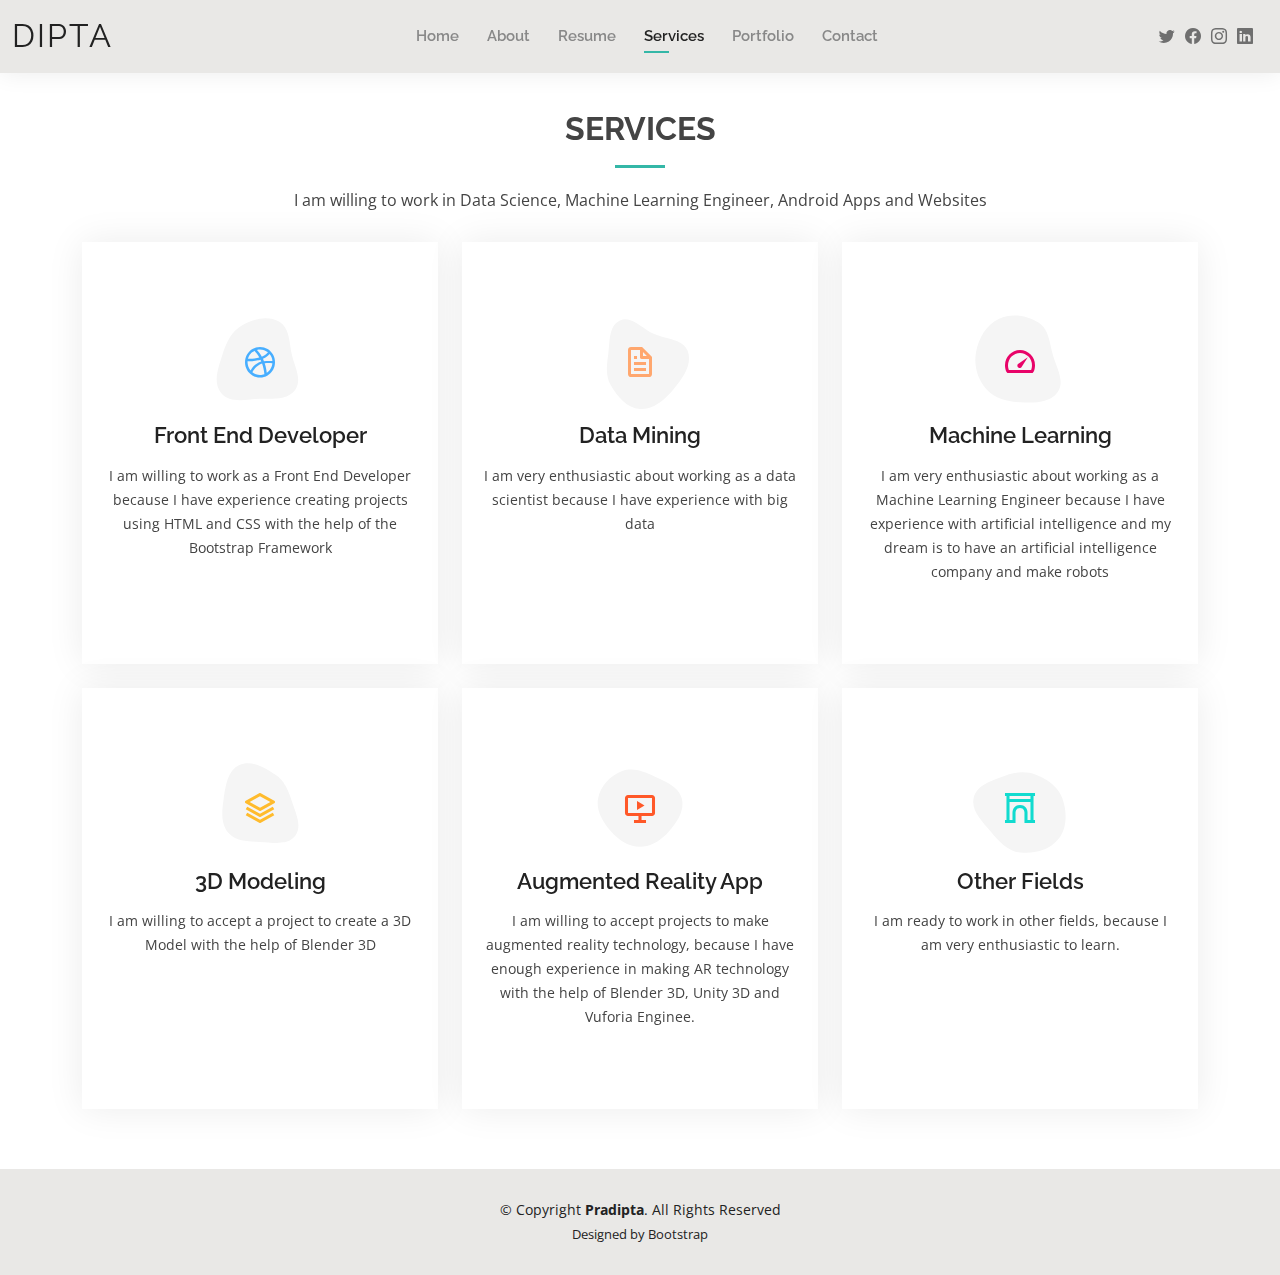
<file: services.html>
<!DOCTYPE html>
<html lang="en">

<head>
  <meta charset="utf-8">
  <meta content="width=device-width, initial-scale=1.0" name="viewport">

  <title>Services - Pradipta</title>
  <meta content="" name="description">
  <meta content="" name="keywords">

  <!-- Favicons -->
  <link href="assets/img/logo.png" rel="icon">
  <link href="assets/img/apple-touch-icon.png" rel="apple-touch-icon">

  <!-- Google Fonts -->
  <link href="https://fonts.googleapis.com/css?family=Open+Sans:300,300i,400,400i,600,600i,700,700i|Raleway:300,300i,400,400i,500,500i,600,600i,700,700i|Poppins:300,300i,400,400i,500,500i,600,600i,700,700i" rel="stylesheet">

  <!-- Vendor CSS Files -->
  <link href="assets/vendor/aos/aos.css" rel="stylesheet">
  <link href="assets/vendor/bootstrap/css/bootstrap.min.css" rel="stylesheet">
  <link href="assets/vendor/bootstrap-icons/bootstrap-icons.css" rel="stylesheet">
  <link href="assets/vendor/boxicons/css/boxicons.min.css" rel="stylesheet">
  <link href="assets/vendor/glightbox/css/glightbox.min.css" rel="stylesheet">
  <link href="assets/vendor/swiper/swiper-bundle.min.css" rel="stylesheet">

  <!-- Template Main CSS File -->
  <link href="assets/css/style.css" rel="stylesheet">

  <!-- =======================================================
  * Template Name: Kelly - v4.7.0
  * Template URL: https://bootstrapmade.com/kelly-free-bootstrap-cv-resume-html-template/
  * Author: BootstrapMade.com
  * License: https://bootstrapmade.com/license/
  ======================================================== -->
</head>

<body>

  <!-- ======= Header ======= -->
  <header id="header" class="fixed-top">
    <div class="container-fluid d-flex justify-content-between align-items-center">

      <h1 class="logo me-auto me-lg-0"><a href="index.html">Dipta</a></h1>
      <!-- Uncomment below if you prefer to use an image logo -->
      <!-- <a href="index.html" class="logo"><img src="assets/img/logo.png" alt="" class="img-fluid"></a>-->

      <nav id="navbar" class="navbar order-last order-lg-0">
        <ul>
          <li><a href="index.html">Home</a></li>
          <li><a href="about.html">About</a></li>
          <li><a href="resume.html">Resume</a></li>
          <li><a class="active" href="services.html">Services</a></li>
          <li><a href="portfolio.html">Portfolio</a></li>
          <li><a href="contact.html">Contact</a></li>
        </ul>
        <i class="bi bi-list mobile-nav-toggle"></i>
      </nav><!-- .navbar -->

      <div class="header-social-links">
        <a href="https://twitter.com/diptagstwn" class="twitter"><i class="bi bi-twitter"></i></a>
        <a href="https://web.facebook.com/pradipta.gustiawan.1" class="facebook"><i class="bi bi-facebook"></i></a>
        <a href="https://www.instagram.com/diptagstwnn/" class="instagram"><i class="bi bi-instagram"></i></a>
        <a href="https://www.linkedin.com/in/pradipta-gustiawan-675086225/" class="linkedin"><i class="bi bi-linkedin"></i></i></a>
      </div>

    </div>

  </header><!-- End Header -->

  <main id="main">

    <!-- ======= Services Section ======= -->
    <section id="services" class="services">
      <div class="container" data-aos="fade-up">

        <div class="section-title">
          <h2>Services</h2>
          <p>I am willing to work in Data Science, Machine Learning Engineer, Android Apps and Websites</p>
        </div>

        <div class="row">
          <div class="col-lg-4 col-md-6 d-flex align-items-stretch" data-aos="zoom-in" data-aos-delay="100">
            <div class="icon-box iconbox-blue">
              <div class="icon">
                <svg width="100" height="100" viewBox="0 0 600 600" xmlns="http://www.w3.org/2000/svg">
                  <path stroke="none" stroke-width="0" fill="#f5f5f5" d="M300,521.0016835830174C376.1290562159157,517.8887921683347,466.0731472004068,529.7835943286574,510.70327084640275,468.03025145048787C554.3714126377745,407.6079735673963,508.03601936045806,328.9844924480964,491.2728898941984,256.3432110539036C474.5976632858925,184.082847569629,479.9380746630129,96.60480741107993,416.23090153303,58.64404602377083C348.86323505073057,18.502131276798302,261.93793281208167,40.57373210992963,193.5410806939664,78.93577620505333C130.42746243093433,114.334589627462,98.30271207620316,179.96522072025542,76.75703585869454,249.04625023123273C51.97151888228291,328.5150500222984,13.704378332031375,421.85034740162234,66.52175969318436,486.19268352777647C119.04800174914682,550.1803526380478,217.28368757567262,524.383925680826,300,521.0016835830174"></path>
                </svg>
                <i class="bx bxl-dribbble"></i>
              </div>
              <h4><a href="">Front End Developer</a></h4>
              <p>I am willing to work as a Front End Developer because I have experience creating projects using HTML and CSS with the help of the Bootstrap Framework</p>
            </div>
          </div>

          <div class="col-lg-4 col-md-6 d-flex align-items-stretch mt-4 mt-md-0" data-aos="zoom-in" data-aos-delay="200">
            <div class="icon-box iconbox-orange ">
              <div class="icon">
                <svg width="100" height="100" viewBox="0 0 600 600" xmlns="http://www.w3.org/2000/svg">
                  <path stroke="none" stroke-width="0" fill="#f5f5f5" d="M300,582.0697525312426C382.5290701553225,586.8405444964366,449.9789794690241,525.3245884688669,502.5850820975895,461.55621195738473C556.606425686781,396.0723002908107,615.8543463187945,314.28637112970534,586.6730223649479,234.56875336149918C558.9533121215079,158.8439757836574,454.9685369536778,164.00468322053177,381.49747125262974,130.76875717737553C312.15926192815925,99.40240125094834,248.97055460311594,18.661163978235184,179.8680185752513,50.54337015887873C110.5421016452524,82.52863877960104,119.82277516462835,180.83849132639028,109.12597500060166,256.43424936330496C100.08760227029461,320.3096726198365,92.17705696193138,384.0621239912766,124.79988738764834,439.7174275375508C164.83382741302287,508.01625554203684,220.96474134820875,577.5009287672846,300,582.0697525312426"></path>
                </svg>
                <i class="bx bx-file"></i>
              </div>
              <h4><a href="">Data Mining</a></h4>
              <p>I am very enthusiastic about working as a data scientist because I have experience with big data</p>
            </div>
          </div>

          <div class="col-lg-4 col-md-6 d-flex align-items-stretch mt-4 mt-lg-0" data-aos="zoom-in" data-aos-delay="300">
            <div class="icon-box iconbox-pink">
              <div class="icon">
                <svg width="100" height="100" viewBox="0 0 600 600" xmlns="http://www.w3.org/2000/svg">
                  <path stroke="none" stroke-width="0" fill="#f5f5f5" d="M300,541.5067337569781C382.14930387511276,545.0595476570109,479.8736841581634,548.3450877840088,526.4010558755058,480.5488172755941C571.5218469581645,414.80211281144784,517.5187510058486,332.0715597781072,496.52539010469104,255.14436215662573C477.37192572678356,184.95920475031193,473.57363656557914,105.61284051026155,413.0603344069578,65.22779650032875C343.27470386102294,18.654635553484475,251.2091493199835,5.337323636656869,175.0934190732945,40.62881213300186C97.87086631185822,76.43348514350839,51.98124368387456,156.15599469081315,36.44837278890362,239.84606092416172C21.716077023791087,319.22268207091537,43.775223500013084,401.1760424656574,96.891909868211,461.97329694683043C147.22146801428983,519.5804099606455,223.5754009179313,538.201503339737,300,541.5067337569781"></path>
                </svg>
                <i class="bx bx-tachometer"></i>
              </div>
              <h4><a href="">Machine Learning</a></h4>
              <p>I am very enthusiastic about working as a Machine Learning Engineer because I have experience with artificial intelligence and my dream is to have an artificial intelligence company and make robots</p>
            </div>
          </div>

          <div class="col-lg-4 col-md-6 d-flex align-items-stretch mt-4" data-aos="zoom-in" data-aos-delay="100">
            <div class="icon-box iconbox-yellow">
              <div class="icon">
                <svg width="100" height="100" viewBox="0 0 600 600" xmlns="http://www.w3.org/2000/svg">
                  <path stroke="none" stroke-width="0" fill="#f5f5f5" d="M300,503.46388370962813C374.79870501325706,506.71871716319447,464.8034551963731,527.1746412648533,510.4981551193396,467.86667711651364C555.9287308511215,408.9015244558933,512.6030010748507,327.5744911775523,490.211057578863,256.5855673507754C471.097692560561,195.9906835881958,447.69079081568157,138.11976852964426,395.19560036434837,102.3242989838813C329.3053358748298,57.3949838291264,248.02791733380457,8.279543830951368,175.87071277845988,42.242879143198664C103.41431057327972,76.34704239035025,93.79494320519305,170.9812938413882,81.28167332365135,250.07896920659033C70.17666984294237,320.27484674793965,64.84698225790005,396.69656628748305,111.28512138212992,450.4950937839243C156.20124167950087,502.5303643271138,231.32542653798444,500.4755392045468,300,503.46388370962813"></path>
                </svg>
                <i class="bx bx-layer"></i>
              </div>
              <h4><a href="">3D Modeling</a></h4>
              <p>I am willing to accept a project to create a 3D Model with the help of Blender 3D</p>
            </div>
          </div>

          <div class="col-lg-4 col-md-6 d-flex align-items-stretch mt-4" data-aos="zoom-in" data-aos-delay="200">
            <div class="icon-box iconbox-red">
              <div class="icon">
                <svg width="100" height="100" viewBox="0 0 600 600" xmlns="http://www.w3.org/2000/svg">
                  <path stroke="none" stroke-width="0" fill="#f5f5f5" d="M300,532.3542879108572C369.38199826031484,532.3153073249985,429.10787420159085,491.63046689027357,474.5244479745417,439.17860296908856C522.8885846962883,383.3225815378663,569.1668002868075,314.3205725914397,550.7432151929288,242.7694973846089C532.6665558377875,172.5657663291529,456.2379748765914,142.6223662098291,390.3689995646985,112.34683881706744C326.66090330228417,83.06452184765237,258.84405631176094,53.51806209861945,193.32584062364296,78.48882559362697C121.61183558270385,105.82097193414197,62.805066853699245,167.19869350419734,48.57481801355237,242.6138429142374C34.843463184063346,315.3850353017275,76.69343916112496,383.4422959591041,125.22947124332185,439.3748458443577C170.7312796277747,491.8107796887764,230.57421082200815,532.3932930995766,300,532.3542879108572"></path>
                </svg>
                <i class="bx bx-slideshow"></i>
              </div>
              <h4><a href="">Augmented Reality App</a></h4>
              <p>I am willing to accept projects to make augmented reality technology, because I have enough experience in making AR technology with the help of Blender 3D, Unity 3D and Vuforia Enginee.</p>
            </div>
          </div>

          <div class="col-lg-4 col-md-6 d-flex align-items-stretch mt-4" data-aos="zoom-in" data-aos-delay="300">
            <div class="icon-box iconbox-teal">
              <div class="icon">
                <svg width="100" height="100" viewBox="0 0 600 600" xmlns="http://www.w3.org/2000/svg">
                  <path stroke="none" stroke-width="0" fill="#f5f5f5" d="M300,566.797414625762C385.7384707136149,576.1784315230908,478.7894351017131,552.8928747891023,531.9192734346935,484.94944893311C584.6109503024035,417.5663521118492,582.489472248146,322.67544863468447,553.9536738515405,242.03673114598146C529.1557734026468,171.96086150256528,465.24506316201064,127.66468636344209,395.9583748389544,100.7403814666027C334.2173773831606,76.7482773500951,269.4350130405921,84.62216499799875,207.1952322260088,107.2889140133804C132.92018162631612,134.33871894543012,41.79353780512637,160.00259165414826,22.644507872594943,236.69541883565114C3.319112789854554,314.0945973066697,72.72355303640163,379.243833228382,124.04198916343866,440.3218312028393C172.9286146004772,498.5055451809895,224.45579914871206,558.5317968840102,300,566.797414625762"></path>
                </svg>
                <i class="bx bx-arch"></i>
              </div>
              <h4><a href="">Other Fields</a></h4>
              <p>I am ready to work in other fields, because I am very enthusiastic to learn.</p>
            </div>
          </div>

        </div>

      </div>
    </section><!-- End Services Section -->

  </main><!-- End #main -->

  <!-- ======= Footer ======= -->
  <footer id="footer">
    <div class="container">
      <div class="copyright">
        &copy; Copyright <strong><span>Pradipta</span></strong>. All Rights Reserved
      </div>
      <div class="credits">
        <!-- All the links in the footer should remain intact. -->
        <!-- You can delete the links only if you purchased the pro version. -->
        <!-- Licensing information: https://bootstrapmade.com/license/ -->
        <!-- Purchase the pro version with working PHP/AJAX contact form: https://bootstrapmade.com/kelly-free-bootstrap-cv-resume-html-template/ -->
        Designed by Bootstrap</a>
      </div>
    </div>
  </footer><!-- End  Footer -->

  <div id="preloader"></div>
  <a href="#" class="back-to-top d-flex align-items-center justify-content-center"><i class="bi bi-arrow-up-short"></i></a>

  <!-- Vendor JS Files -->
  <script src="assets/vendor/purecounter/purecounter.js"></script>
  <script src="assets/vendor/aos/aos.js"></script>
  <script src="assets/vendor/bootstrap/js/bootstrap.bundle.min.js"></script>
  <script src="assets/vendor/glightbox/js/glightbox.min.js"></script>
  <script src="assets/vendor/isotope-layout/isotope.pkgd.min.js"></script>
  <script src="assets/vendor/swiper/swiper-bundle.min.js"></script>
  <script src="assets/vendor/waypoints/noframework.waypoints.js"></script>
  <script src="assets/vendor/php-email-form/validate.js"></script>

  <!-- Template Main JS File -->
  <script src="assets/js/main.js"></script>

</body>

</html>
</file>
<file: assets/css/style.css>
/**
* Template Name: Kelly - v4.7.0
* Template URL: https://bootstrapmade.com/kelly-free-bootstrap-cv-resume-html-template/
* Author: BootstrapMade.com
* License: https://bootstrapmade.com/license/
*/

/*--------------------------------------------------------------
# General
--------------------------------------------------------------*/
body {
  font-family: "Open Sans", sans-serif;
  color: #444444;
}

a {
  color: #34b7a7;
  text-decoration: none;
}

a:hover {
  color: #51cdbe;
  text-decoration: none;
}

h1,
h2,
h3,
h4,
h5,
h6 {
  font-family: "Raleway", sans-serif;
}

#main {
  margin-top: 50px;
}
@media (max-width: 992px) {
  #main {
    margin-top: 30px;
  }
}

/*--------------------------------------------------------------
# Preloader
--------------------------------------------------------------*/
#preloader {
  position: fixed;
  top: 0;
  left: 0;
  right: 0;
  bottom: 0;
  z-index: 9999;
  overflow: hidden;
  background: #fff;
}

#preloader:before {
  content: "";
  position: fixed;
  top: calc(50% - 30px);
  left: calc(50% - 30px);
  border: 6px solid #34b7a7;
  border-top-color: #dcf5f2;
  border-radius: 50%;
  width: 60px;
  height: 60px;
  -webkit-animation: animate-preloader 1s linear infinite;
  animation: animate-preloader 1s linear infinite;
}

@-webkit-keyframes animate-preloader {
  0% {
    transform: rotate(0deg);
  }
  100% {
    transform: rotate(360deg);
  }
}

@keyframes animate-preloader {
  0% {
    transform: rotate(0deg);
  }
  100% {
    transform: rotate(360deg);
  }
}
/*--------------------------------------------------------------
# Back to top button
--------------------------------------------------------------*/
.back-to-top {
  position: fixed;
  visibility: hidden;
  opacity: 0;
  right: 15px;
  bottom: 15px;
  z-index: 996;
  background: #34b7a7;
  width: 40px;
  height: 40px;
  border-radius: 50px;
  transition: all 0.4s;
}
.back-to-top i {
  font-size: 24px;
  color: #fff;
  line-height: 0;
}
.back-to-top:hover {
  background: #49cbbb;
  color: #fff;
}
.back-to-top.active {
  visibility: visible;
  opacity: 1;
}

/*--------------------------------------------------------------
# Header
--------------------------------------------------------------*/
#header {
  background: #e9e8e6;
  box-shadow: 0px 0px 25px 0 rgba(0, 0, 0, 0.08);
  z-index: 997;
  padding: 15px 0;
}
#header .logo {
  font-size: 32px;
  margin: 0;
  padding: 0;
  line-height: 1;
  font-weight: 400;
  letter-spacing: 2px;
  text-transform: uppercase;
}
#header .logo a {
  color: #222222;
}
#header .logo img {
  max-height: 40px;
}
@media (max-width: 992px) {
  #header .logo {
    font-size: 28px;
  }
}

/*--------------------------------------------------------------
# Header Social Links
--------------------------------------------------------------*/
.header-social-links {
  padding-right: 15px;
}
.header-social-links a {
  color: #6f6f6f;
  padding-left: 6px;
  display: inline-block;
  line-height: 0px;
  transition: 0.3s;
  font-size: 16px;
}
.header-social-links a:hover {
  color: #34b7a7;
}

/*--------------------------------------------------------------
# Navigation Menu
--------------------------------------------------------------*/
/**
* Desktop Navigation 
*/
.navbar {
  padding: 0;
}
.navbar ul {
  margin: 0;
  padding: 0;
  display: flex;
  list-style: none;
  align-items: center;
}
.navbar li {
  position: relative;
  padding: 10px 0 10px 28px;
}
.navbar a,
.navbar a:focus {
  display: flex;
  align-items: center;
  justify-content: space-between;
  font-family: "Raleway", sans-serif;
  font-size: 15px;
  font-weight: 600;
  color: #888888;
  white-space: nowrap;
  transition: 0.3s;
  position: relative;
}
.navbar a i,
.navbar a:focus i {
  font-size: 12px;
  line-height: 0;
  margin-left: 5px;
}
.navbar > ul > li > a:before {
  content: "";
  position: absolute;
  width: 0;
  height: 2px;
  bottom: -5px;
  left: 0;
  background-color: #34b7a7;
  visibility: hidden;
  width: 0px;
  transition: all 0.3s ease-in-out 0s;
}
.navbar a:hover:before,
.navbar li:hover > a:before,
.navbar .active:before {
  visibility: visible;
  width: 25px;
}
.navbar a:hover,
.navbar .active,
.navbar .active:focus,
.navbar li:hover > a {
  color: #222222;
}
.navbar .dropdown ul {
  display: block;
  position: absolute;
  left: 14px;
  top: calc(100% + 30px);
  margin: 0;
  padding: 10px 0;
  z-index: 99;
  opacity: 0;
  visibility: hidden;
  background: #fff;
  box-shadow: 0px 0px 30px rgba(127, 137, 161, 0.25);
  transition: 0.3s;
  border-radius: 4px;
}
.navbar .dropdown ul li {
  min-width: 200px;
  padding: 0;
}
.navbar .dropdown ul a {
  padding: 10px 20px;
  font-size: 15px;
  text-transform: none;
  font-weight: 600;
}
.navbar .dropdown ul a i {
  font-size: 12px;
}
.navbar .dropdown ul a:hover,
.navbar .dropdown ul .active:hover,
.navbar .dropdown ul li:hover > a {
  color: #34b7a7;
}
.navbar .dropdown:hover > ul {
  opacity: 1;
  top: 100%;
  visibility: visible;
}
.navbar .dropdown .dropdown ul {
  top: 0;
  left: calc(100% - 30px);
  visibility: hidden;
}
.navbar .dropdown .dropdown:hover > ul {
  opacity: 1;
  top: 0;
  left: 100%;
  visibility: visible;
}
@media (max-width: 1366px) {
  .navbar .dropdown .dropdown ul {
    left: -90%;
  }
  .navbar .dropdown .dropdown:hover > ul {
    left: -100%;
  }
}

/**
* Mobile Navigation 
*/
.mobile-nav-toggle {
  color: #222222;
  font-size: 28px;
  cursor: pointer;
  display: none;
  line-height: 0;
  transition: 0.5s;
}
.mobile-nav-toggle.bi-x {
  color: #fff;
}

@media (max-width: 991px) {
  .mobile-nav-toggle {
    display: block;
  }

  .navbar ul {
    display: none;
  }
}
.navbar-mobile {
  position: fixed;
  overflow: hidden;
  top: 0;
  right: 0;
  left: 0;
  bottom: 0;
  background: rgba(9, 9, 9, 0.9);
  transition: 0.3s;
  z-index: 999;
}
.navbar-mobile .mobile-nav-toggle {
  position: absolute;
  top: 15px;
  right: 15px;
}
.navbar-mobile ul {
  display: block;
  position: absolute;
  top: 55px;
  right: 15px;
  bottom: 15px;
  left: 15px;
  padding: 10px 0;
  border-radius: 10px;
  background-color: #fff;
  overflow-y: auto;
  transition: 0.3s;
}
.navbar-mobile a,
.navbar-mobile a:focus {
  font-size: 15px;
  padding-right: 15px;
  color: #222222;
}
.navbar-mobile a:hover,
.navbar-mobile .active,
.navbar-mobile li:hover > a {
  color: #34b7a7;
}
.navbar-mobile .getstarted,
.navbar-mobile .getstarted:focus {
  margin: 15px;
}
.navbar-mobile .dropdown ul {
  position: static;
  display: none;
  margin: 10px 20px;
  padding: 10px 0;
  z-index: 99;
  opacity: 1;
  visibility: visible;
  background: #fff;
  box-shadow: 0px 0px 30px rgba(127, 137, 161, 0.25);
}
.navbar-mobile .dropdown ul li {
  min-width: 200px;
}
.navbar-mobile .dropdown ul a {
  padding: 10px 20px;
}
.navbar-mobile .dropdown ul a i {
  font-size: 12px;
}
.navbar-mobile .dropdown ul a:hover,
.navbar-mobile .dropdown ul .active:hover,
.navbar-mobile .dropdown ul li:hover > a {
  color: #34b7a7;
}
.navbar-mobile .dropdown > .dropdown-active {
  display: block;
}

/*--------------------------------------------------------------
# Hero Section
--------------------------------------------------------------*/
#hero {
  width: 100%;
  height: 100vh;
  background: url("../img/pradipta.JPG") top right;
  background-size: cover;
}
#hero .container {
  padding-top: 70px;
  position: relative;
}
@media (max-width: 992px) {
  #hero .container {
    padding-top: 58px;
  }
}
#hero h1 {
  margin: 0;
  font-size: 48px;
  font-weight: 700;
  line-height: 56px;
  color: #d4f7e5;
}
#hero h2 {
  color: #cbfde8;
  margin: 10px 0 0 0;
  font-size: 22px;
}
#hero .btn-about {
  font-family: "Raleway", sans-serif;
  text-transform: uppercase;
  font-weight: 600;
  font-size: 12px;
  letter-spacing: 1px;
  display: inline-block;
  padding: 12px 40px;
  border-radius: 50px;
  transition: 0.5s;
  margin-top: 30px;
  color: #fff;
  background: #34b7a7;
}
#hero .btn-about:hover {
  background: #3dc8b7;
}
@media (min-width: 1024px) {
  #hero {
    background-attachment: fixed;
  }
}
@media (max-width: 992px) {
  #hero:before {
    content: "";
    background: rgba(255, 255, 255, 0.8);
    position: absolute;
    bottom: 0;
    top: 0;
    left: 0;
    right: 0;
  }
  #hero h1 {
    font-size: 28px;
    line-height: 36px;
  }
  #hero h2 {
    font-size: 18px;
    line-height: 24px;
  }
}

/*--------------------------------------------------------------
# Sections General
--------------------------------------------------------------*/
section {
  padding: 60px 0;
}

.section-bg {
  background-color: #e7f8f6;
}

.section-title {
  text-align: center;
  padding-bottom: 30px;
}
.section-title h2 {
  font-size: 32px;
  font-weight: bold;
  text-transform: uppercase;
  margin-bottom: 20px;
  padding-bottom: 20px;
  position: relative;
}
.section-title h2::after {
  content: "";
  position: absolute;
  display: block;
  width: 50px;
  height: 3px;
  background: #34b7a7;
  bottom: 0;
  left: calc(50% - 25px);
}
.section-title p {
  margin-bottom: 0;
}

/*--------------------------------------------------------------
# Cta
--------------------------------------------------------------*/
.cta {
  background: linear-gradient(rgba(0, 0, 0, 0.6), rgba(0, 0, 0, 0.6)), url("../img/bg-1.jpg") fixed center center;
  background-size: cover;
  padding: 80px 0;
}
.cta h3 {
  color: #fff;
  font-size: 28px;
  font-weight: 700;
}
.cta p {
  color: #fff;
}
.cta .cta-btn {
  font-family: "Raleway", sans-serif;
  text-transform: uppercase;
  font-weight: 500;
  font-size: 16px;
  letter-spacing: 1px;
  display: inline-block;
  padding: 8px 20px;
  border-radius: 2px;
  transition: 0.5s;
  margin: 10px;
  border: 2px solid #fff;
  color: #fff;
}
.cta .cta-btn:hover {
  background: #34b7a7;
  border: 2px solid #34b7a7;
}
@media (max-width: 1024px) {
  .cta {
    background-attachment: scroll;
  }
}
@media (min-width: 769px) {
  .cta .cta-btn-container {
    display: flex;
    align-items: center;
    justify-content: flex-end;
  }
}

/*--------------------------------------------------------------
# About
--------------------------------------------------------------*/
.about .content h3 {
  font-weight: 700;
  font-size: 26px;
  color: #555555;
}
.about .content ul {
  list-style: none;
  padding: 0;
}
.about .content ul li {
  padding-bottom: 10px;
}
.about .content ul i {
  font-size: 20px;
  padding-right: 2px;
  color: #34b7a7;
}
.about .content p:last-child {
  margin-bottom: 0;
}

/*--------------------------------------------------------------
# Skills
--------------------------------------------------------------*/
.skills .progress {
  height: 60px;
  display: block;
  background: none;
  border-radius: 0;
}
.skills .progress .skill {
  padding: 10px 0;
  margin: 0 0 6px 0;
  text-transform: uppercase;
  display: block;
  font-weight: 600;
  font-family: "Poppins", sans-serif;
  color: #222222;
}
.skills .progress .skill .val {
  float: right;
  font-style: normal;
}
.skills .progress-bar-wrap {
  background: #f3f3f3;
}
.skills .progress-bar {
  width: 1px;
  height: 10px;
  transition: 0.9s;
  background-color: #34b7a7;
}

/*--------------------------------------------------------------
# Facts
--------------------------------------------------------------*/
.facts .counters span {
  font-size: 48px;
  display: block;
  color: #34b7a7;
}
.facts .counters p {
  padding: 0;
  margin: 0 0 20px 0;
  font-family: "Raleway", sans-serif;
  font-size: 14px;
}

/*--------------------------------------------------------------
# Testimonials
--------------------------------------------------------------*/
.testimonials .section-header {
  margin-bottom: 40px;
}
.testimonials .testimonials-carousel,
.testimonials .testimonials-slider {
  overflow: hidden;
}
.testimonials .testimonial-item {
  text-align: center;
}
.testimonials .testimonial-item .testimonial-img {
  width: 120px;
  border-radius: 50%;
  border: 4px solid #fff;
  margin: 0 auto;
}
.testimonials .testimonial-item h3 {
  font-size: 20px;
  font-weight: bold;
  margin: 10px 0 5px 0;
  color: #111;
}
.testimonials .testimonial-item h4 {
  font-size: 14px;
  color: #999;
  margin: 0 0 15px 0;
}
.testimonials .testimonial-item .quote-icon-left,
.testimonials .testimonial-item .quote-icon-right {
  color: #c8efea;
  font-size: 26px;
}
.testimonials .testimonial-item .quote-icon-left {
  display: inline-block;
  left: -5px;
  position: relative;
}
.testimonials .testimonial-item .quote-icon-right {
  display: inline-block;
  right: -5px;
  position: relative;
  top: 10px;
}
.testimonials .testimonial-item p {
  font-style: italic;
  margin: 0 auto 15px auto;
}
@media (min-width: 992px) {
  .testimonials .testimonial-item p {
    width: 80%;
  }
}
.testimonials .swiper-pagination {
  margin-top: 20px;
  position: relative;
}
.testimonials .swiper-pagination .swiper-pagination-bullet {
  width: 12px;
  height: 12px;
  background-color: #fff;
  opacity: 1;
  border: 1px solid #34b7a7;
}
.testimonials .swiper-pagination .swiper-pagination-bullet-active {
  background-color: #34b7a7;
}

/*--------------------------------------------------------------
# Resume
--------------------------------------------------------------*/
.resume .resume-title {
  font-size: 26px;
  font-weight: 400;
  margin-top: 20px;
  margin-bottom: 20px;
  color: #222222;
}
.resume .resume-item {
  padding: 0 0 20px 20px;
  margin-top: -2px;
  border-left: 2px solid #34b7a7;
  position: relative;
}
.resume .resume-item h4 {
  line-height: 18px;
  font-size: 18px;
  font-weight: 600;
  font-family: "Poppins", sans-serif;
  color: #1d685f;
  margin-bottom: 10px;
}
.resume .resume-item h5 {
  font-size: 16px;
  background: #effbf9;
  padding: 5px 15px;
  display: inline-block;
  font-weight: 600;
  margin-bottom: 10px;
  color: #34b7a7;
}
.resume .resume-item ul {
  padding-left: 20px;
}
.resume .resume-item ul li {
  padding-bottom: 10px;
}
.resume .resume-item:last-child {
  padding-bottom: 0;
}
.resume .resume-item::before {
  content: "";
  position: absolute;
  width: 16px;
  height: 16px;
  border-radius: 50px;
  left: -9px;
  top: 0;
  background: #fff;
  border: 2px solid #34b7a7;
}

/*--------------------------------------------------------------
# Services
--------------------------------------------------------------*/
.services .icon-box {
  text-align: center;
  padding: 70px 20px 80px 20px;
  transition: all ease-in-out 0.3s;
  background: #fff;
  box-shadow: 0px 0 35px 0 rgba(0, 0, 0, 0.08);
}
.services .icon-box .icon {
  margin: 0 auto;
  width: 100px;
  height: 100px;
  display: flex;
  align-items: center;
  justify-content: center;
  transition: ease-in-out 0.3s;
  position: relative;
}
.services .icon-box .icon i {
  font-size: 36px;
  transition: 0.5s;
  position: relative;
}
.services .icon-box .icon svg {
  position: absolute;
  top: 0;
  left: 0;
}
.services .icon-box .icon svg path {
  transition: 0.5s;
  fill: #f5f5f5;
}
.services .icon-box h4 {
  font-weight: 600;
  margin: 10px 0 15px 0;
  font-size: 22px;
}
.services .icon-box h4 a {
  color: #222222;
  transition: ease-in-out 0.3s;
}
.services .icon-box p {
  line-height: 24px;
  font-size: 14px;
  margin-bottom: 0;
}
.services .iconbox-blue i {
  color: #47aeff;
}
.services .iconbox-blue:hover .icon i {
  color: #fff;
}
.services .iconbox-blue:hover .icon path {
  fill: #47aeff;
}
.services .iconbox-orange i {
  color: #ffa76e;
}
.services .iconbox-orange:hover .icon i {
  color: #fff;
}
.services .iconbox-orange:hover .icon path {
  fill: #ffa76e;
}
.services .iconbox-pink i {
  color: #e80368;
}
.services .iconbox-pink:hover .icon i {
  color: #fff;
}
.services .iconbox-pink:hover .icon path {
  fill: #e80368;
}
.services .iconbox-yellow i {
  color: #ffbb2c;
}
.services .iconbox-yellow:hover .icon i {
  color: #fff;
}
.services .iconbox-yellow:hover .icon path {
  fill: #ffbb2c;
}
.services .iconbox-red i {
  color: #ff5828;
}
.services .iconbox-red:hover .icon i {
  color: #fff;
}
.services .iconbox-red:hover .icon path {
  fill: #ff5828;
}
.services .iconbox-teal i {
  color: #11dbcf;
}
.services .iconbox-teal:hover .icon i {
  color: #fff;
}
.services .iconbox-teal:hover .icon path {
  fill: #11dbcf;
}

/*--------------------------------------------------------------
# Portfolio
--------------------------------------------------------------*/
.portfolio .portfolio-item {
  margin-bottom: 30px;
}
.portfolio #portfolio-flters {
  padding: 0;
  margin: 0 auto 20px auto;
  list-style: none;
  text-align: center;
}
.portfolio #portfolio-flters li {
  cursor: pointer;
  display: inline-block;
  padding: 8px 16px 10px 16px;
  font-size: 13px;
  font-weight: 500;
  line-height: 1;
  text-transform: uppercase;
  color: #444444;
  margin-bottom: 5px;
  transition: all 0.3s ease-in-out;
  border-radius: 50px;
}
.portfolio #portfolio-flters li:hover,
.portfolio #portfolio-flters li.filter-active {
  color: #fff;
  background: #34b7a7;
}
.portfolio #portfolio-flters li:last-child {
  margin-right: 0;
}
.portfolio .portfolio-wrap {
  transition: 0.3s;
  position: relative;
  overflow: hidden;
  z-index: 1;
  background: rgba(34, 34, 34, 0.6);
}
.portfolio .portfolio-wrap::before {
  content: "";
  background: rgba(34, 34, 34, 0.6);
  position: absolute;
  left: 0;
  right: 0;
  top: 0;
  bottom: 0;
  transition: all ease-in-out 0.3s;
  z-index: 2;
  opacity: 0;
}
.portfolio .portfolio-wrap img {
  transition: all ease-in-out 0.3s;
}
.portfolio .portfolio-wrap .portfolio-info {
  opacity: 0;
  position: absolute;
  top: 0;
  left: 0;
  right: 0;
  bottom: 0;
  z-index: 3;
  transition: all ease-in-out 0.3s;
  display: flex;
  flex-direction: column;
  justify-content: flex-end;
  align-items: flex-start;
  padding: 20px;
}
.portfolio .portfolio-wrap .portfolio-info h4 {
  font-size: 20px;
  color: #fff;
  font-weight: 600;
}
.portfolio .portfolio-wrap .portfolio-info p {
  color: rgba(255, 255, 255, 0.7);
  font-size: 14px;
  text-transform: uppercase;
  padding: 0;
  margin: 0;
  font-style: italic;
}
.portfolio .portfolio-wrap .portfolio-links {
  text-align: center;
  z-index: 4;
}
.portfolio .portfolio-wrap .portfolio-links a {
  color: #fff;
  margin: 0 5px 0 0;
  font-size: 28px;
  display: inline-block;
  transition: 0.3s;
}
.portfolio .portfolio-wrap .portfolio-links a:hover {
  color: #78d9cd;
}
.portfolio .portfolio-wrap:hover::before {
  opacity: 1;
}
.portfolio .portfolio-wrap:hover img {
  transform: scale(1.2);
}
.portfolio .portfolio-wrap:hover .portfolio-info {
  opacity: 1;
}

/*--------------------------------------------------------------
# Portfolio Details
--------------------------------------------------------------*/
.portfolio-details {
  padding-top: 0;
}
.portfolio-details .portfolio-details-slider img {
  width: 100%;
}
.portfolio-details .portfolio-details-slider .swiper-pagination {
  margin-top: 20px;
  position: relative;
}
.portfolio-details .portfolio-details-slider .swiper-pagination .swiper-pagination-bullet {
  width: 12px;
  height: 12px;
  background-color: #fff;
  opacity: 1;
  border: 1px solid #34b7a7;
}
.portfolio-details .portfolio-details-slider .swiper-pagination .swiper-pagination-bullet-active {
  background-color: #34b7a7;
}
.portfolio-details .portfolio-info {
  padding: 30px;
  box-shadow: 0px 0 30px rgba(34, 34, 34, 0.08);
}
.portfolio-details .portfolio-info h3 {
  font-size: 22px;
  font-weight: 700;
  margin-bottom: 20px;
  padding-bottom: 20px;
  border-bottom: 1px solid #eee;
}
.portfolio-details .portfolio-info ul {
  list-style: none;
  padding: 0;
  font-size: 15px;
}
.portfolio-details .portfolio-info ul li + li {
  margin-top: 10px;
}
.portfolio-details .portfolio-description {
  padding-top: 30px;
}
.portfolio-details .portfolio-description h2 {
  font-size: 26px;
  font-weight: 700;
  margin-bottom: 20px;
}
.portfolio-details .portfolio-description p {
  padding: 0;
}

/*--------------------------------------------------------------
# Contact
--------------------------------------------------------------*/
.contact .info {
  width: 100%;
  background: #fff;
}
.contact .info i {
  font-size: 20px;
  color: #34b7a7;
  float: left;
  width: 44px;
  height: 44px;
  background: #effbf9;
  display: flex;
  justify-content: center;
  align-items: center;
  border-radius: 50px;
  transition: all 0.3s ease-in-out;
}
.contact .info h4 {
  padding: 0 0 0 60px;
  font-size: 22px;
  font-weight: 600;
  margin-bottom: 5px;
  color: #222222;
}
.contact .info p {
  padding: 0 0 0 60px;
  margin-bottom: 0;
  font-size: 14px;
  color: #555555;
}
.contact .info .email,
.contact .info .phone {
  margin-top: 40px;
}
.contact .info .email:hover i,
.contact .info .address:hover i,
.contact .info .phone:hover i {
  background: #34b7a7;
  color: #fff;
}
.contact .php-email-form {
  width: 100%;
  background: #fff;
}
.contact .php-email-form .form-group {
  padding-bottom: 8px;
}
.contact .php-email-form .error-message {
  display: none;
  color: #fff;
  background: #ed3c0d;
  text-align: center;
  padding: 15px;
  font-weight: 600;
}
.contact .php-email-form .sent-message {
  display: none;
  color: #fff;
  background: #18d26e;
  text-align: center;
  padding: 15px;
  font-weight: 600;
}
.contact .php-email-form .loading {
  display: none;
  background: #fff;
  text-align: center;
  padding: 15px;
}
.contact .php-email-form .loading:before {
  content: "";
  display: inline-block;
  border-radius: 50%;
  width: 24px;
  height: 24px;
  margin: 0 10px -6px 0;
  border: 3px solid #18d26e;
  border-top-color: #eee;
  -webkit-animation: animate-loading 1s linear infinite;
  animation: animate-loading 1s linear infinite;
}
.contact .php-email-form input,
.contact .php-email-form textarea {
  border-radius: 4px;
  box-shadow: none;
  font-size: 14px;
}
.contact .php-email-form input:focus,
.contact .php-email-form textarea:focus {
  border-color: #34b7a7;
}
.contact .php-email-form input {
  height: 44px;
}
.contact .php-email-form textarea {
  padding: 10px 12px;
}
.contact .php-email-form button[type="submit"] {
  background: #34b7a7;
  border: 0;
  padding: 10px 30px 12px 30px;
  color: #fff;
  transition: 0.4s;
  border-radius: 50px;
}
.contact .php-email-form button[type="submit"]:hover {
  background: #3dc8b7;
}
@-webkit-keyframes animate-loading {
  0% {
    transform: rotate(0deg);
  }
  100% {
    transform: rotate(360deg);
  }
}
@keyframes animate-loading {
  0% {
    transform: rotate(0deg);
  }
  100% {
    transform: rotate(360deg);
  }
}

/*--------------------------------------------------------------
# Footer
--------------------------------------------------------------*/
#footer {
  background: #e9e8e6;
  padding: 30px 0;
  color: #222222;
  font-size: 14px;
  text-align: center;
}
#footer .credits {
  padding-top: 5px;
  font-size: 13px;
}
#footer .credits a {
  color: #34b7a7;
}
</file>
